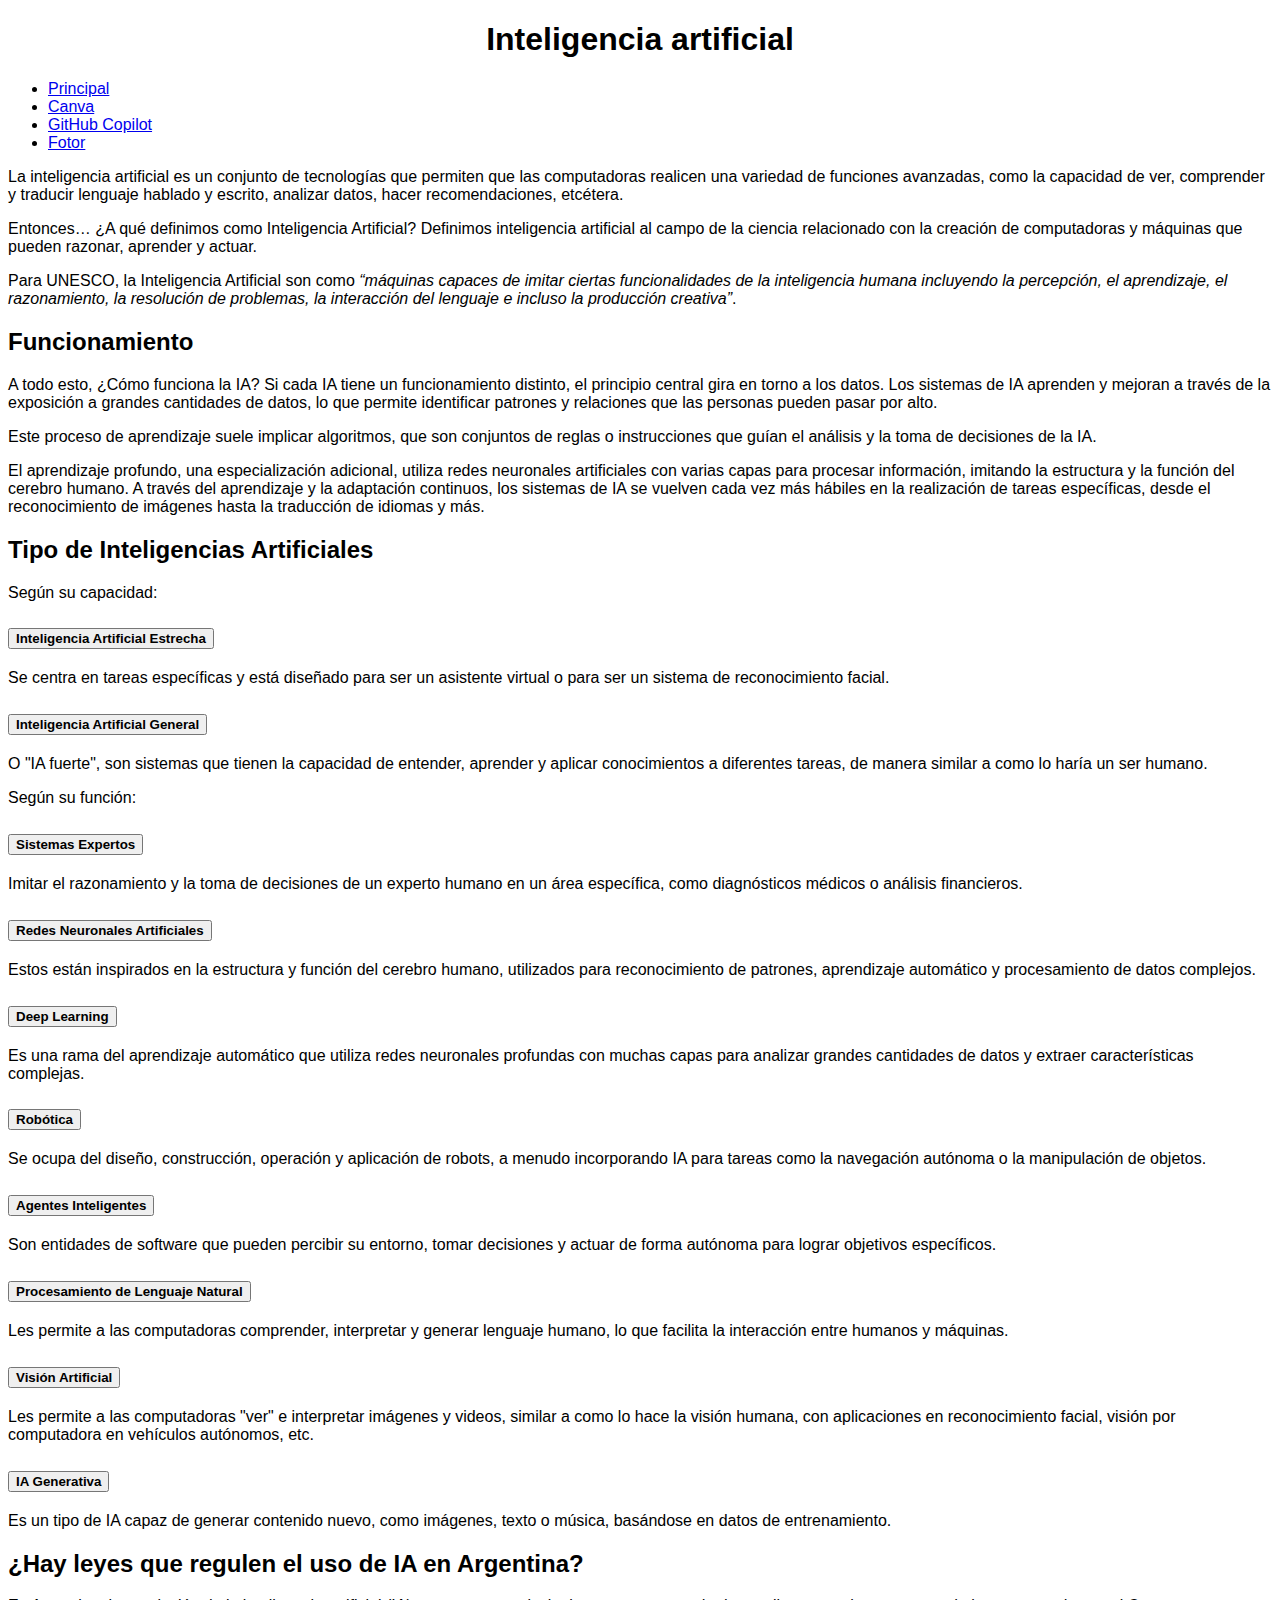
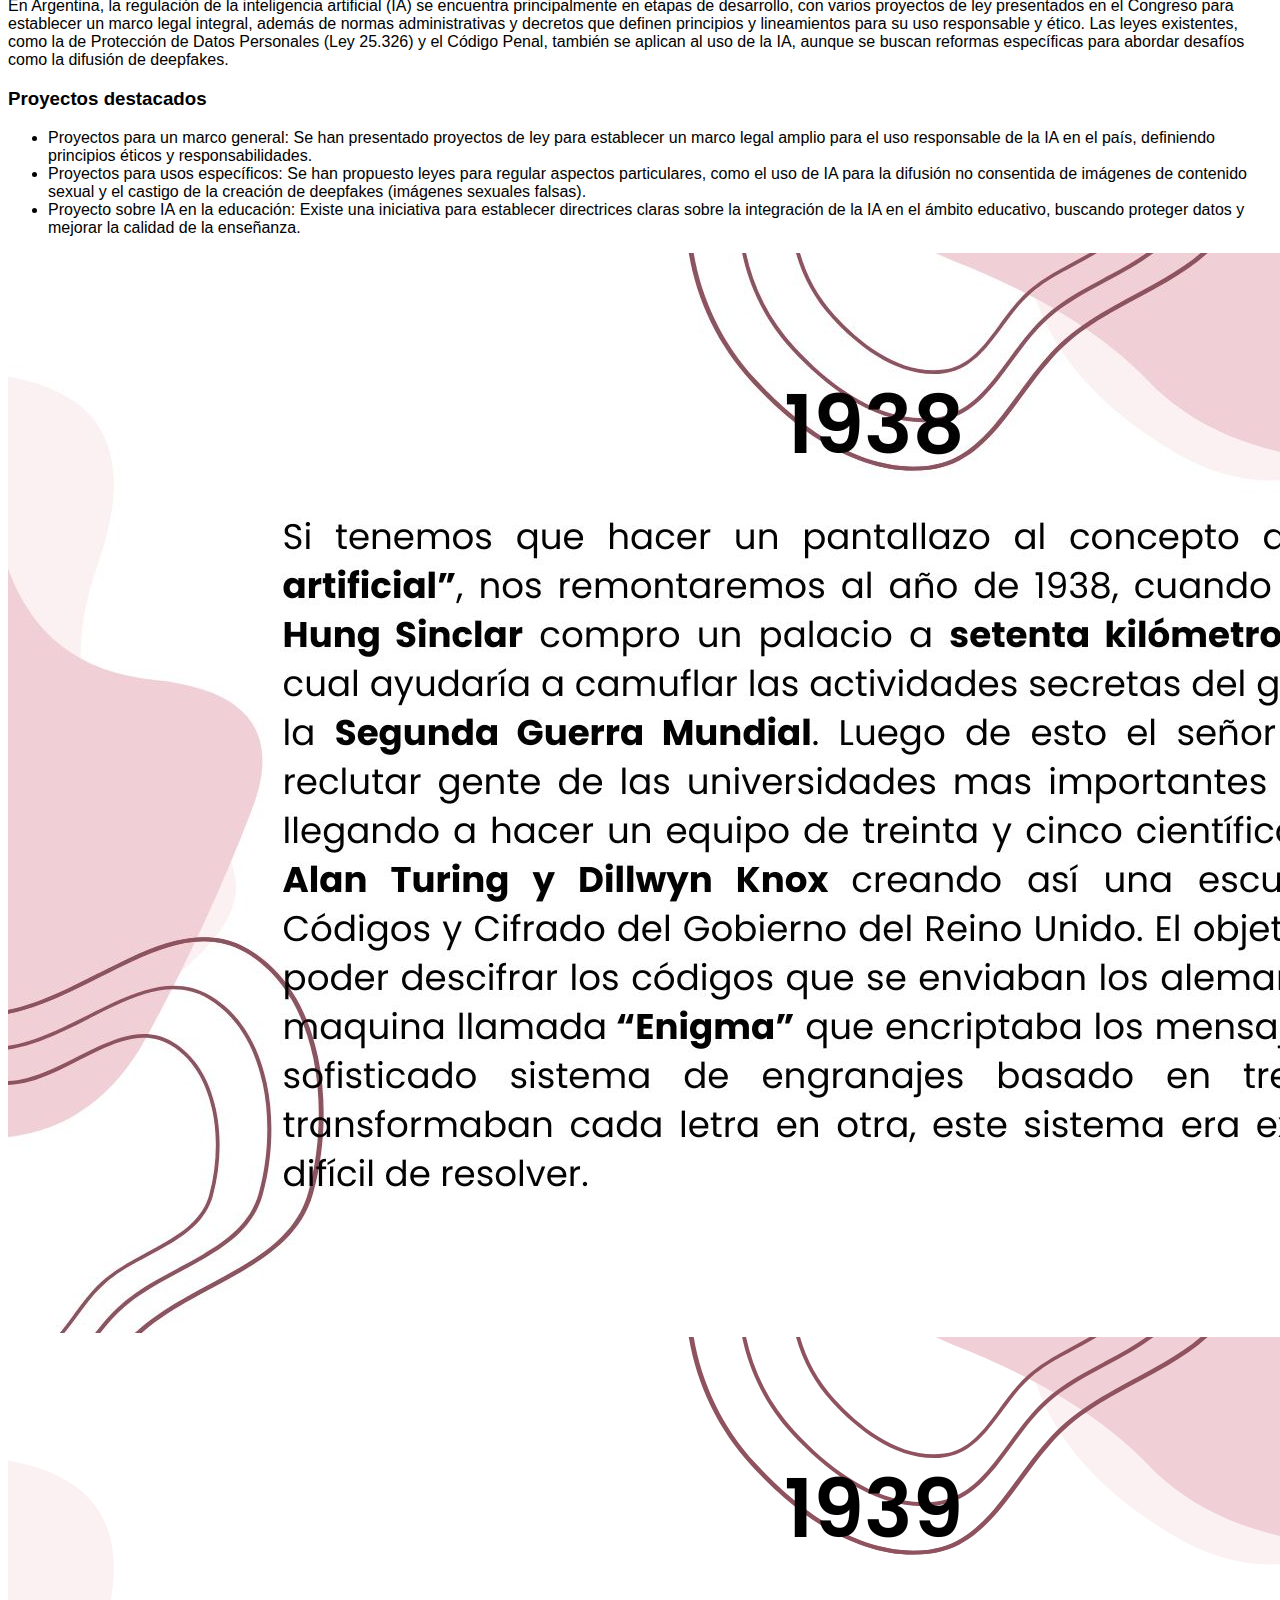
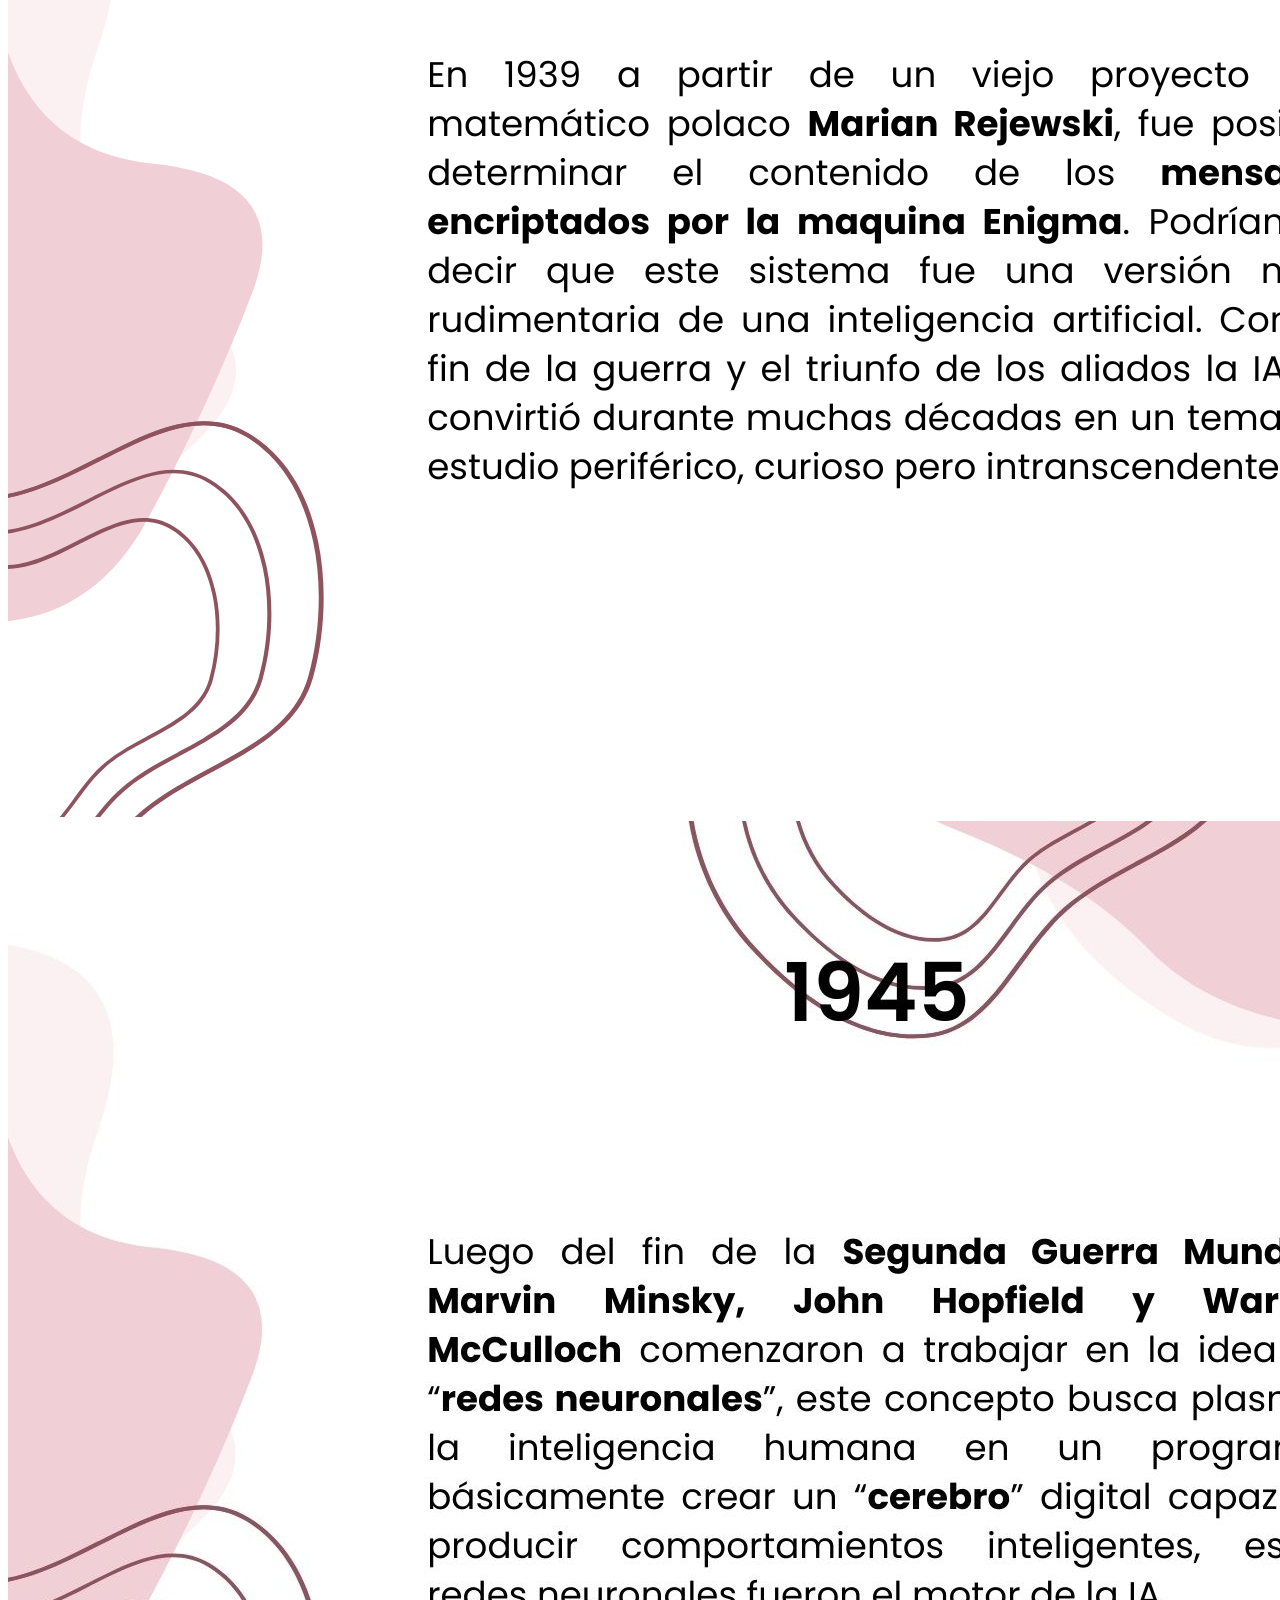
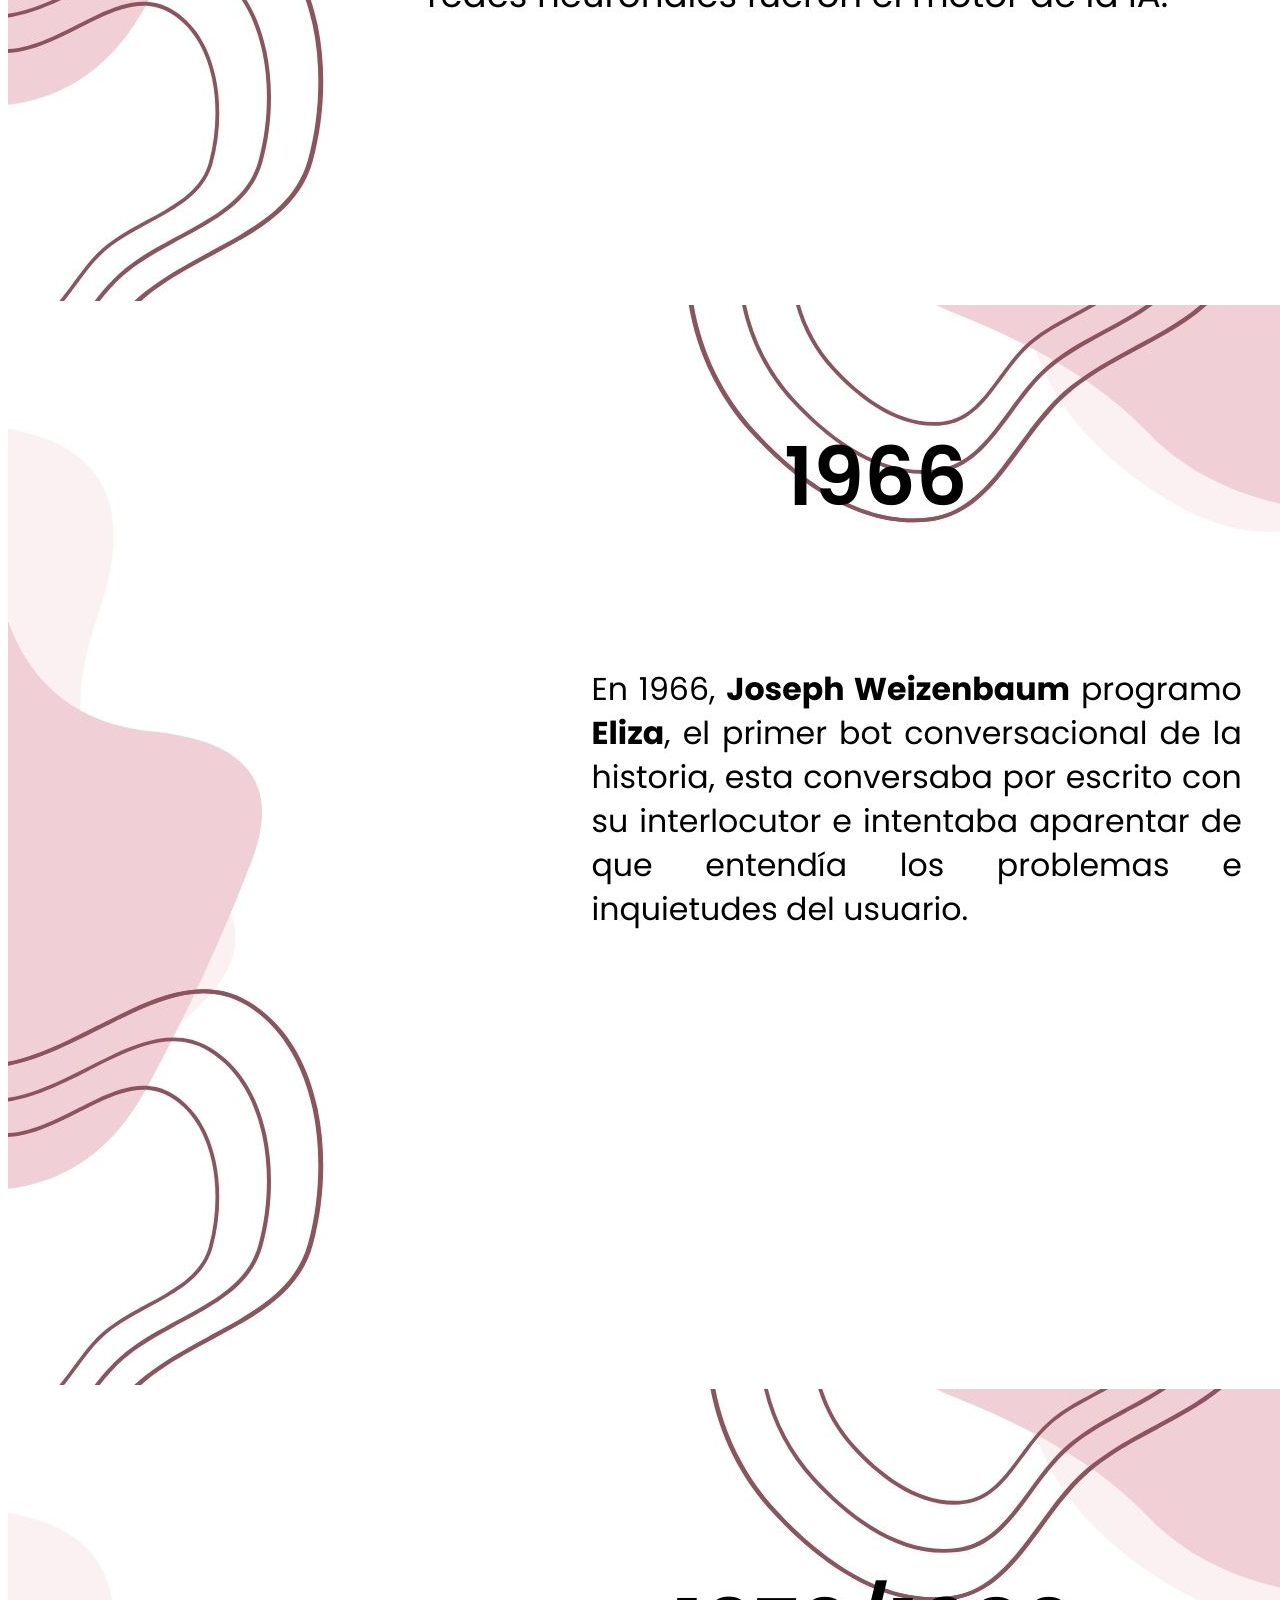
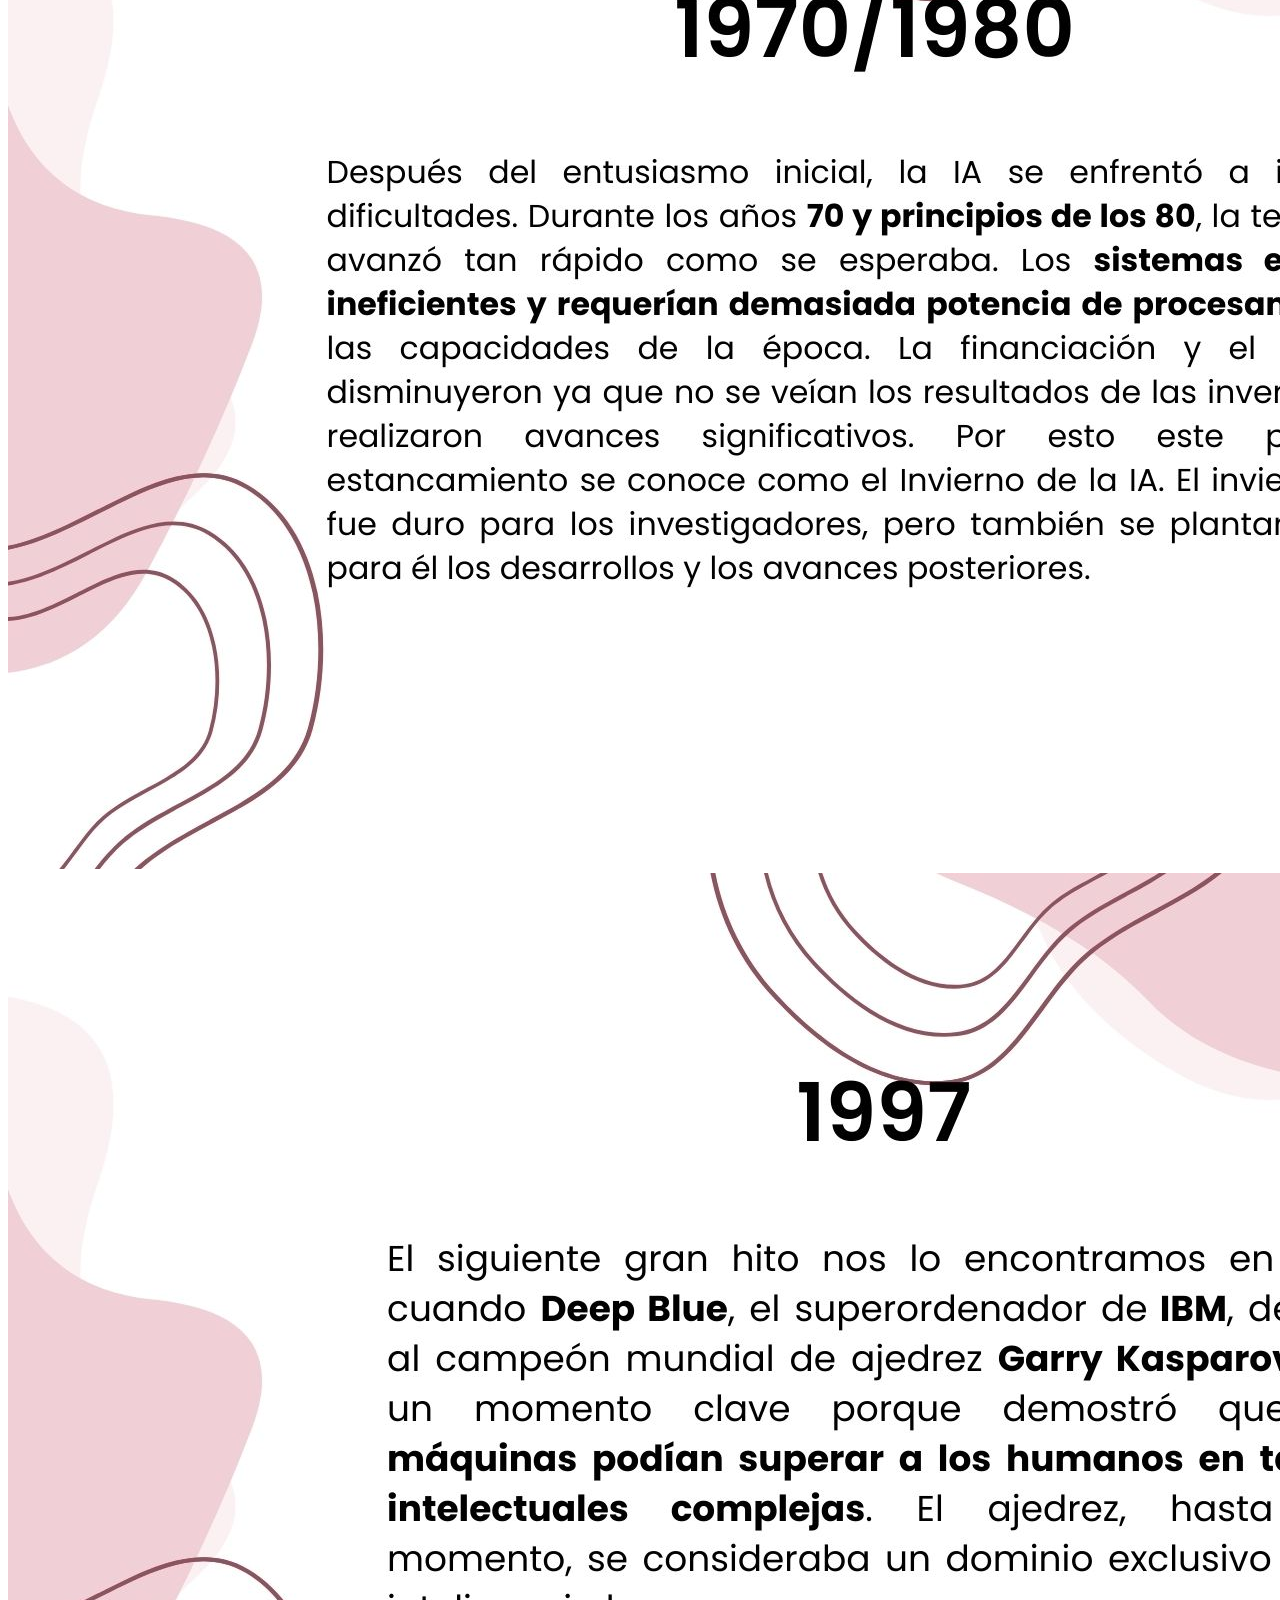
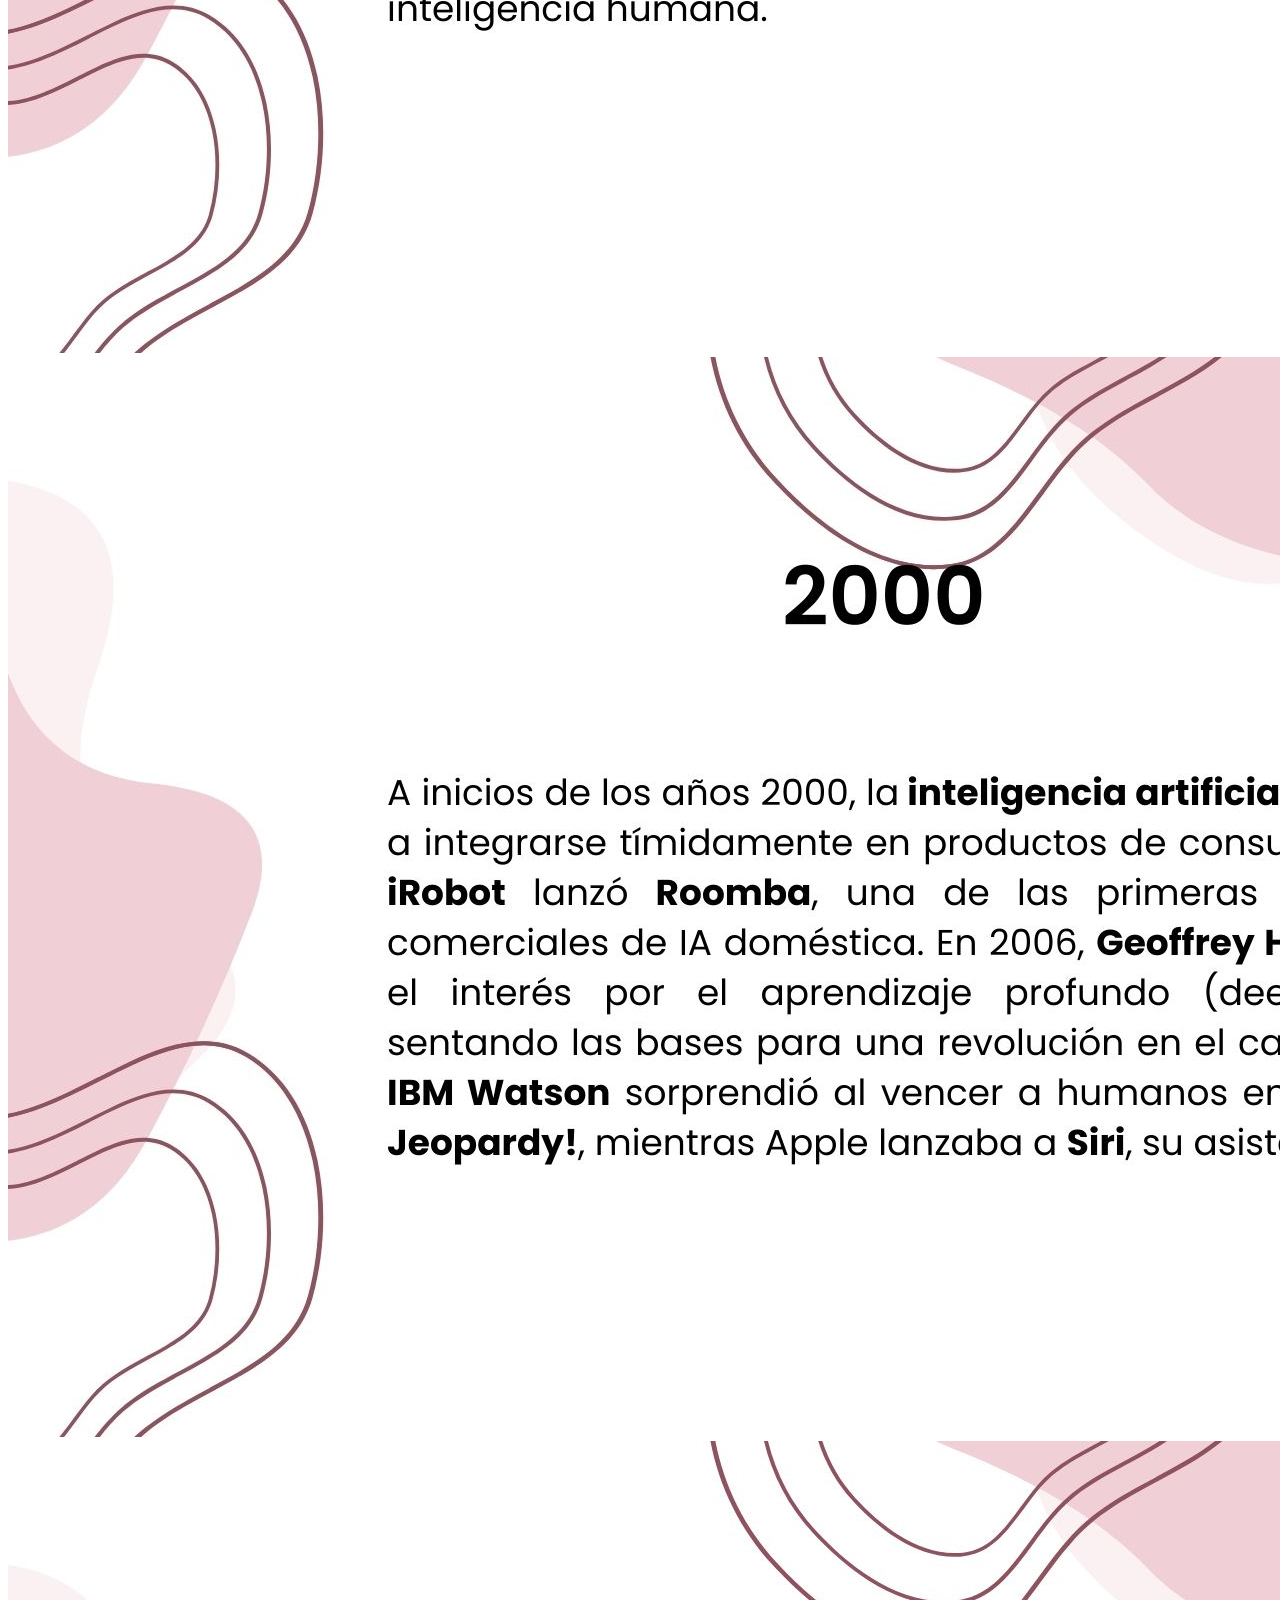
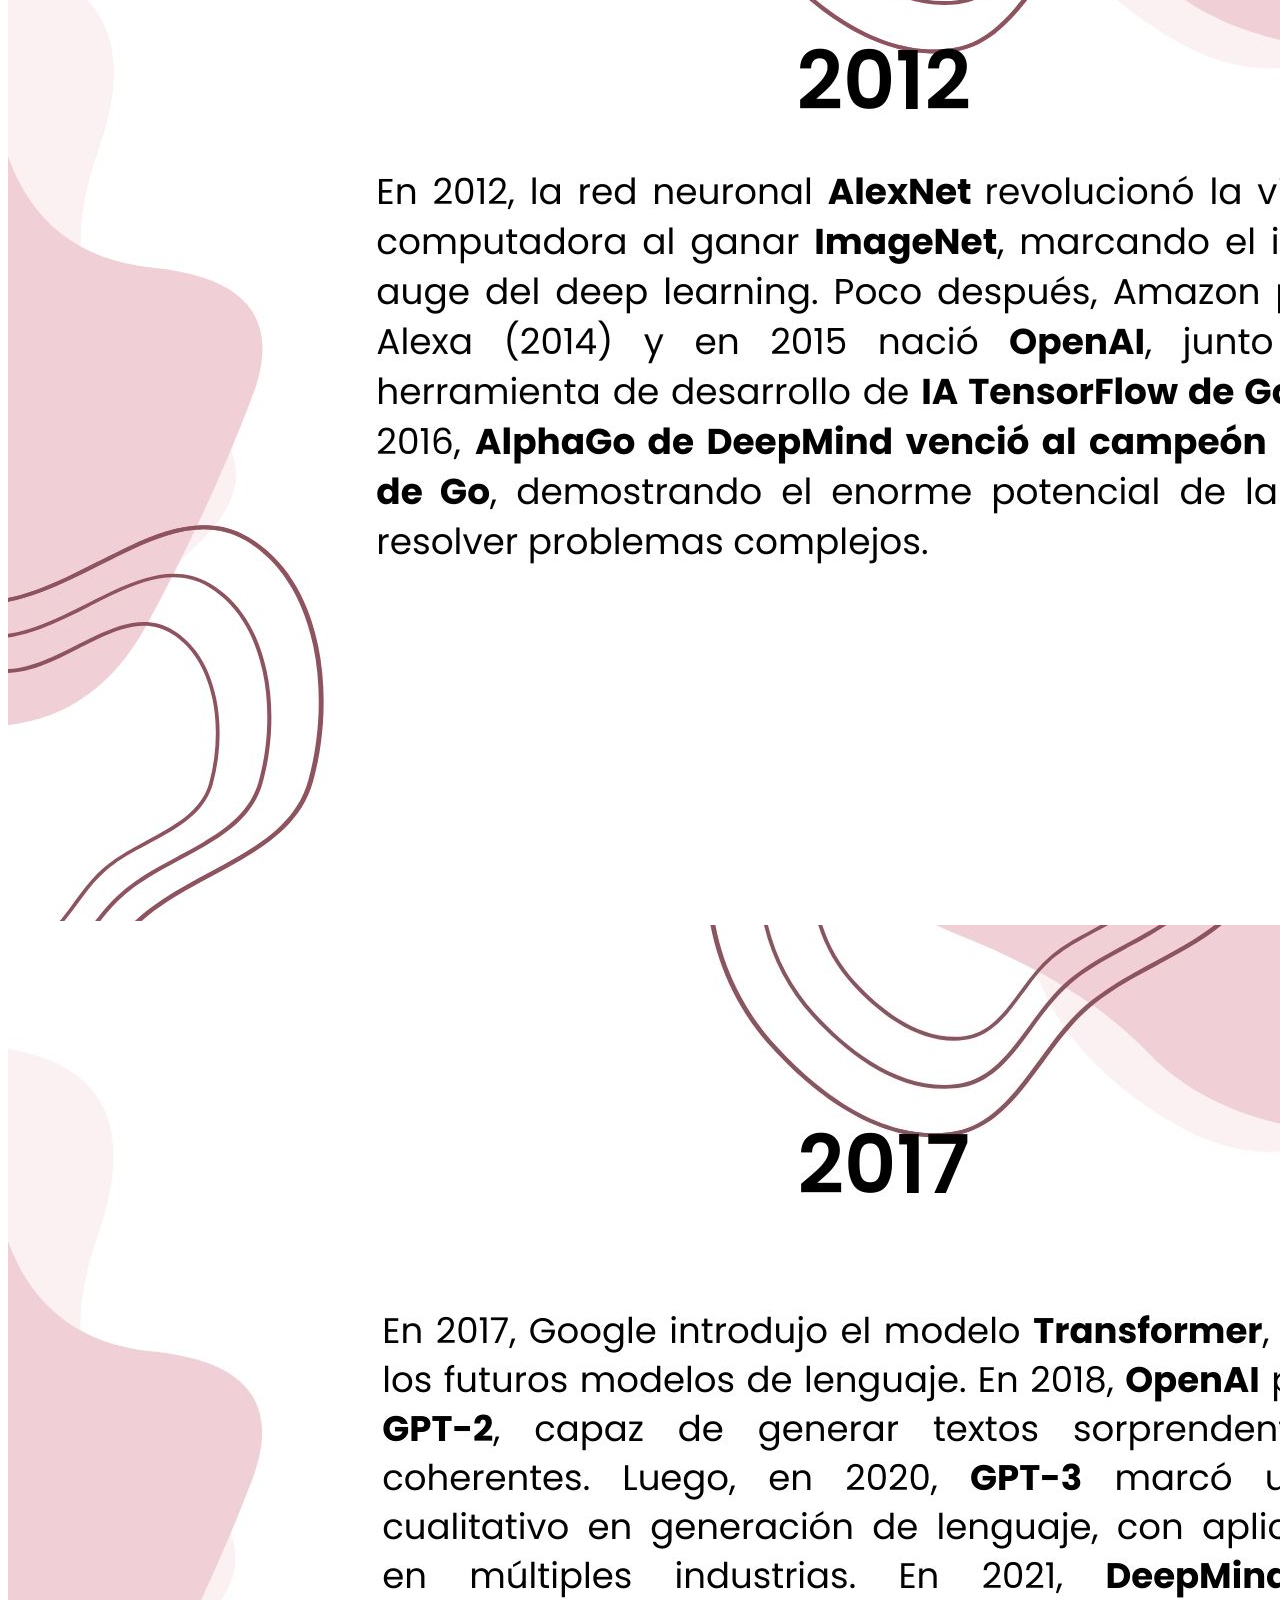
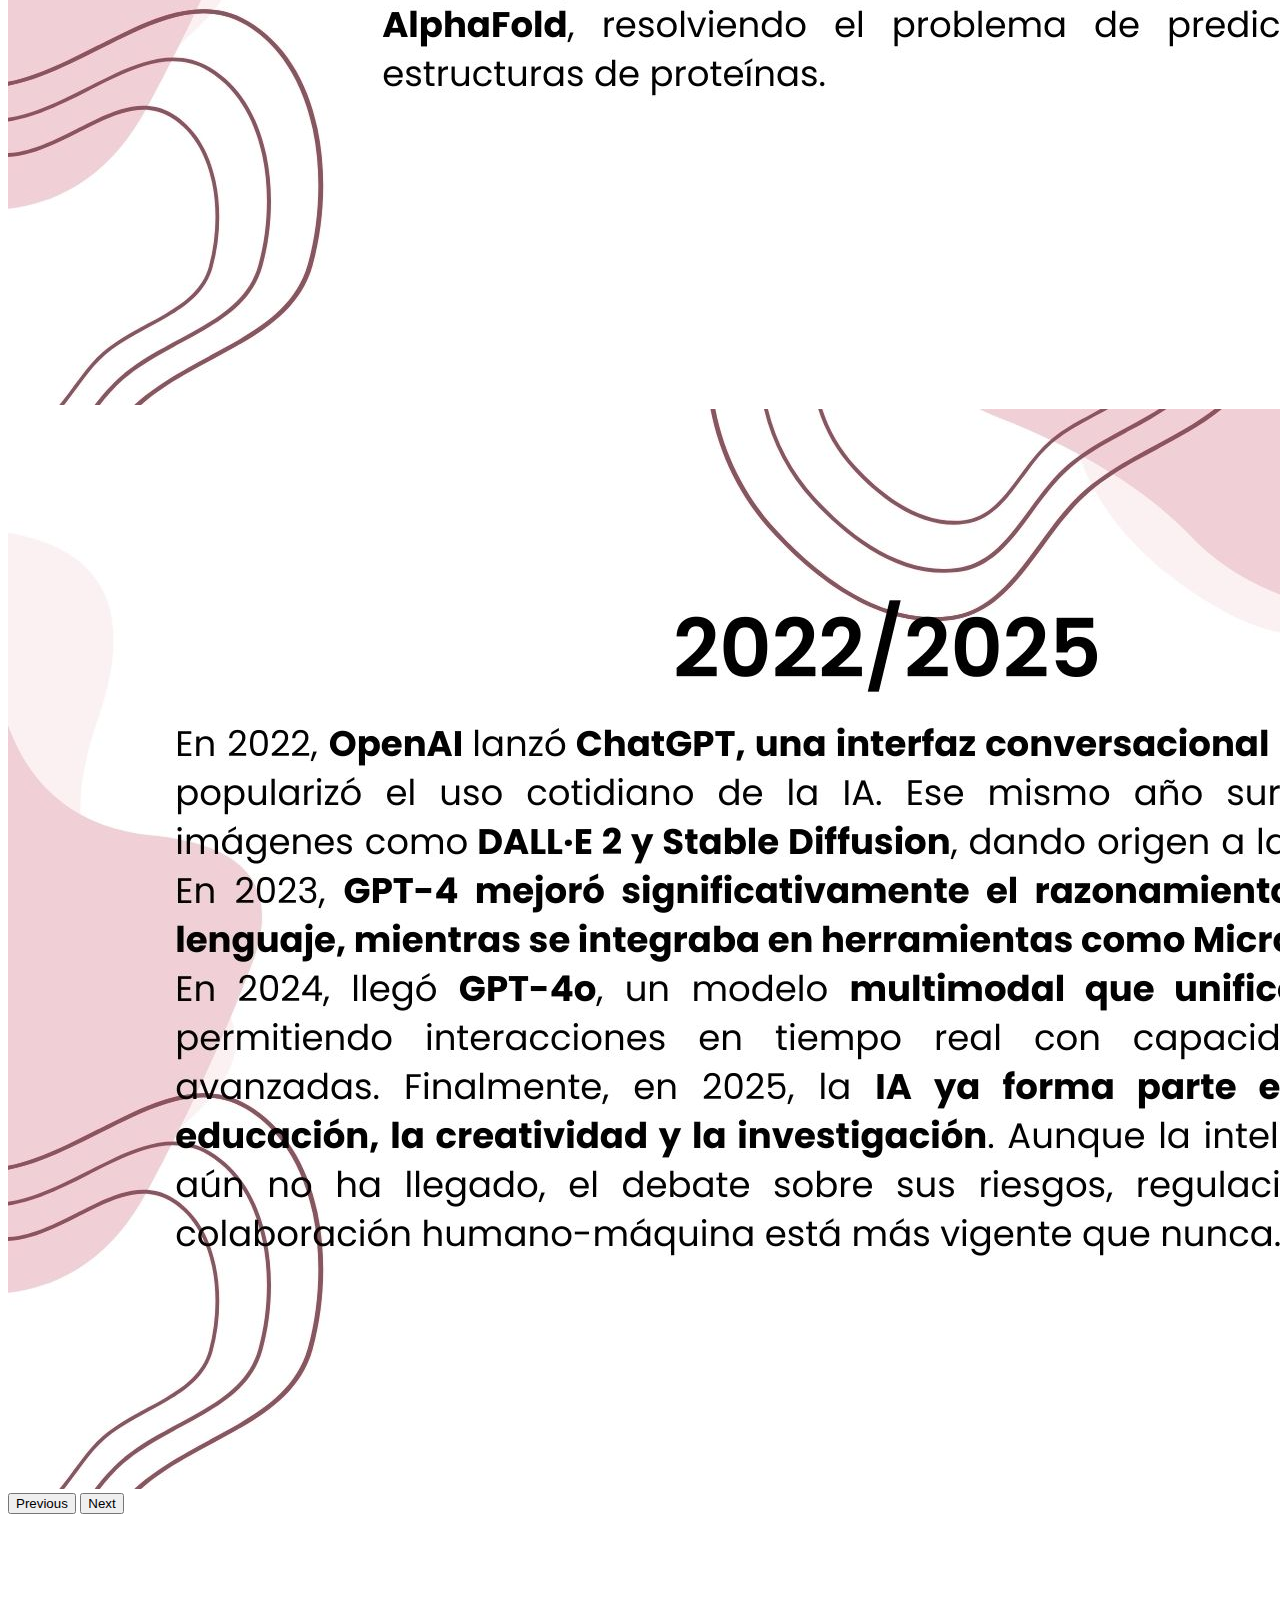
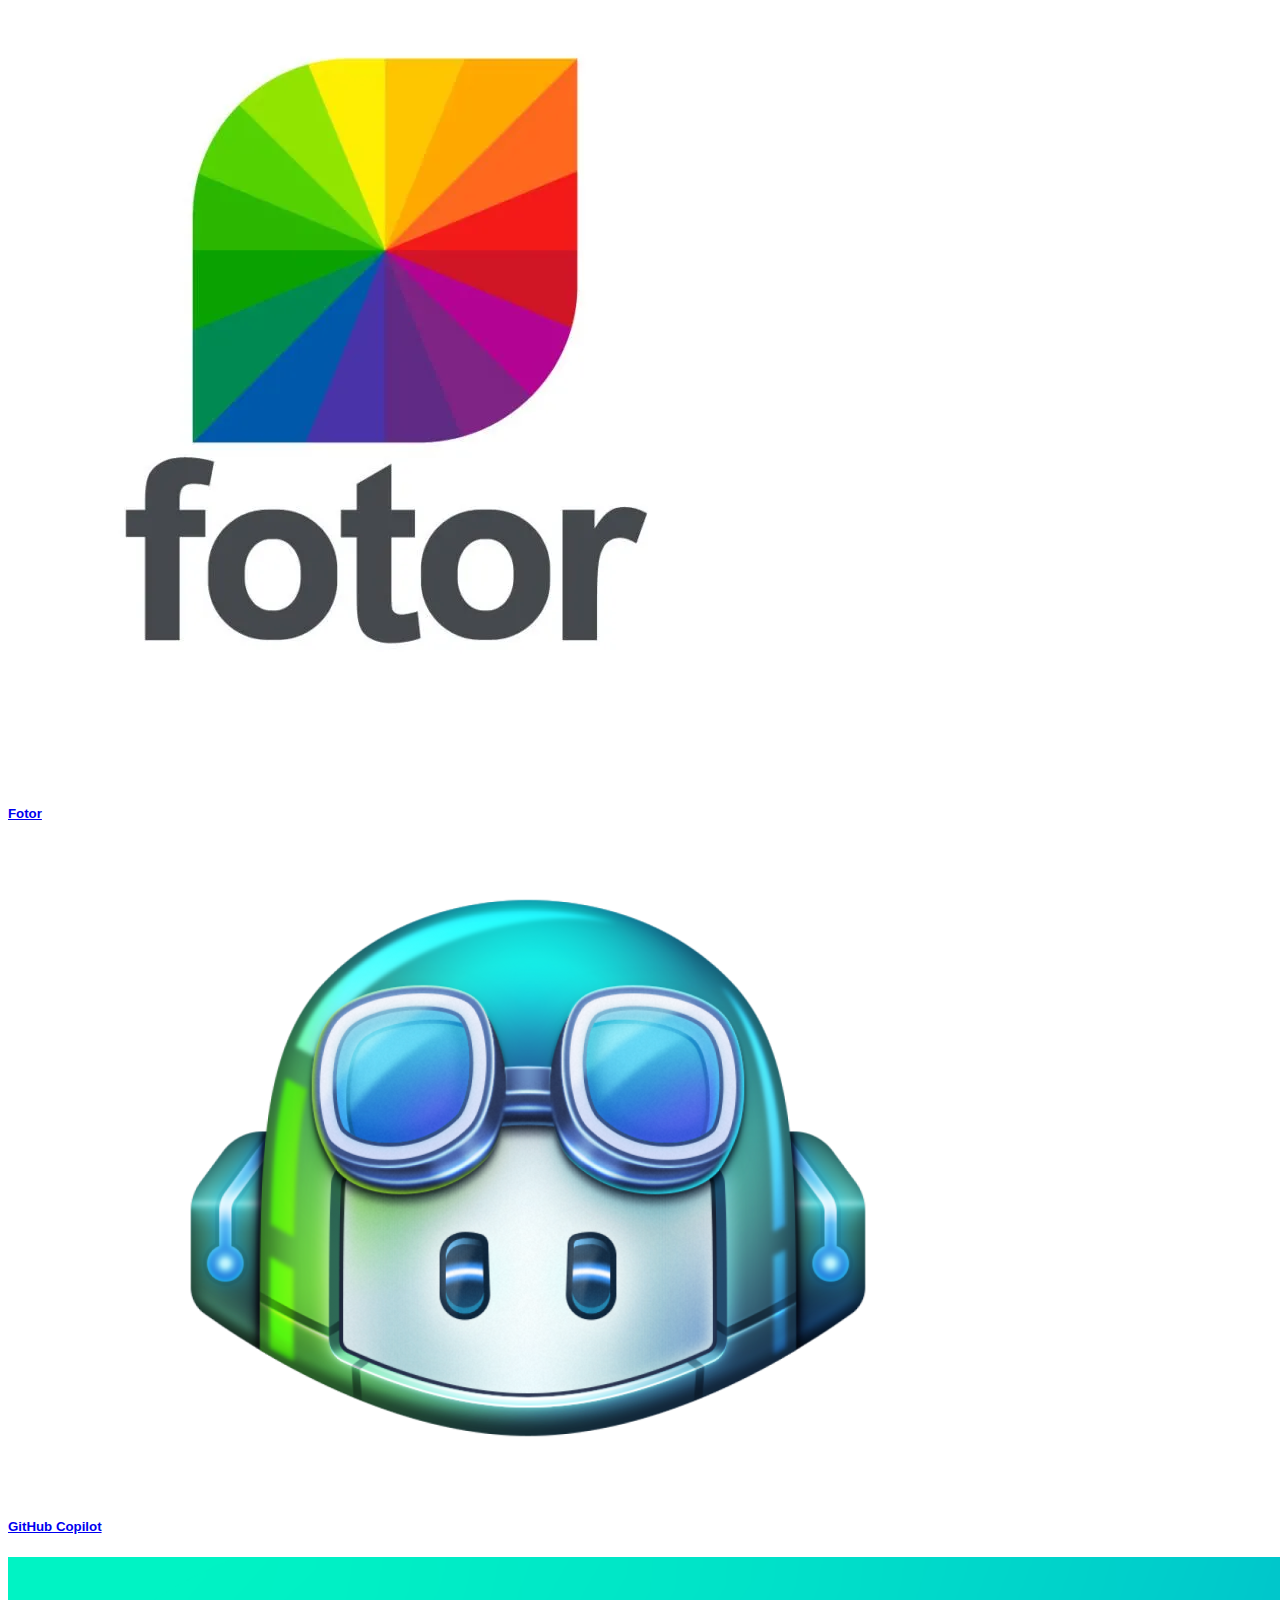
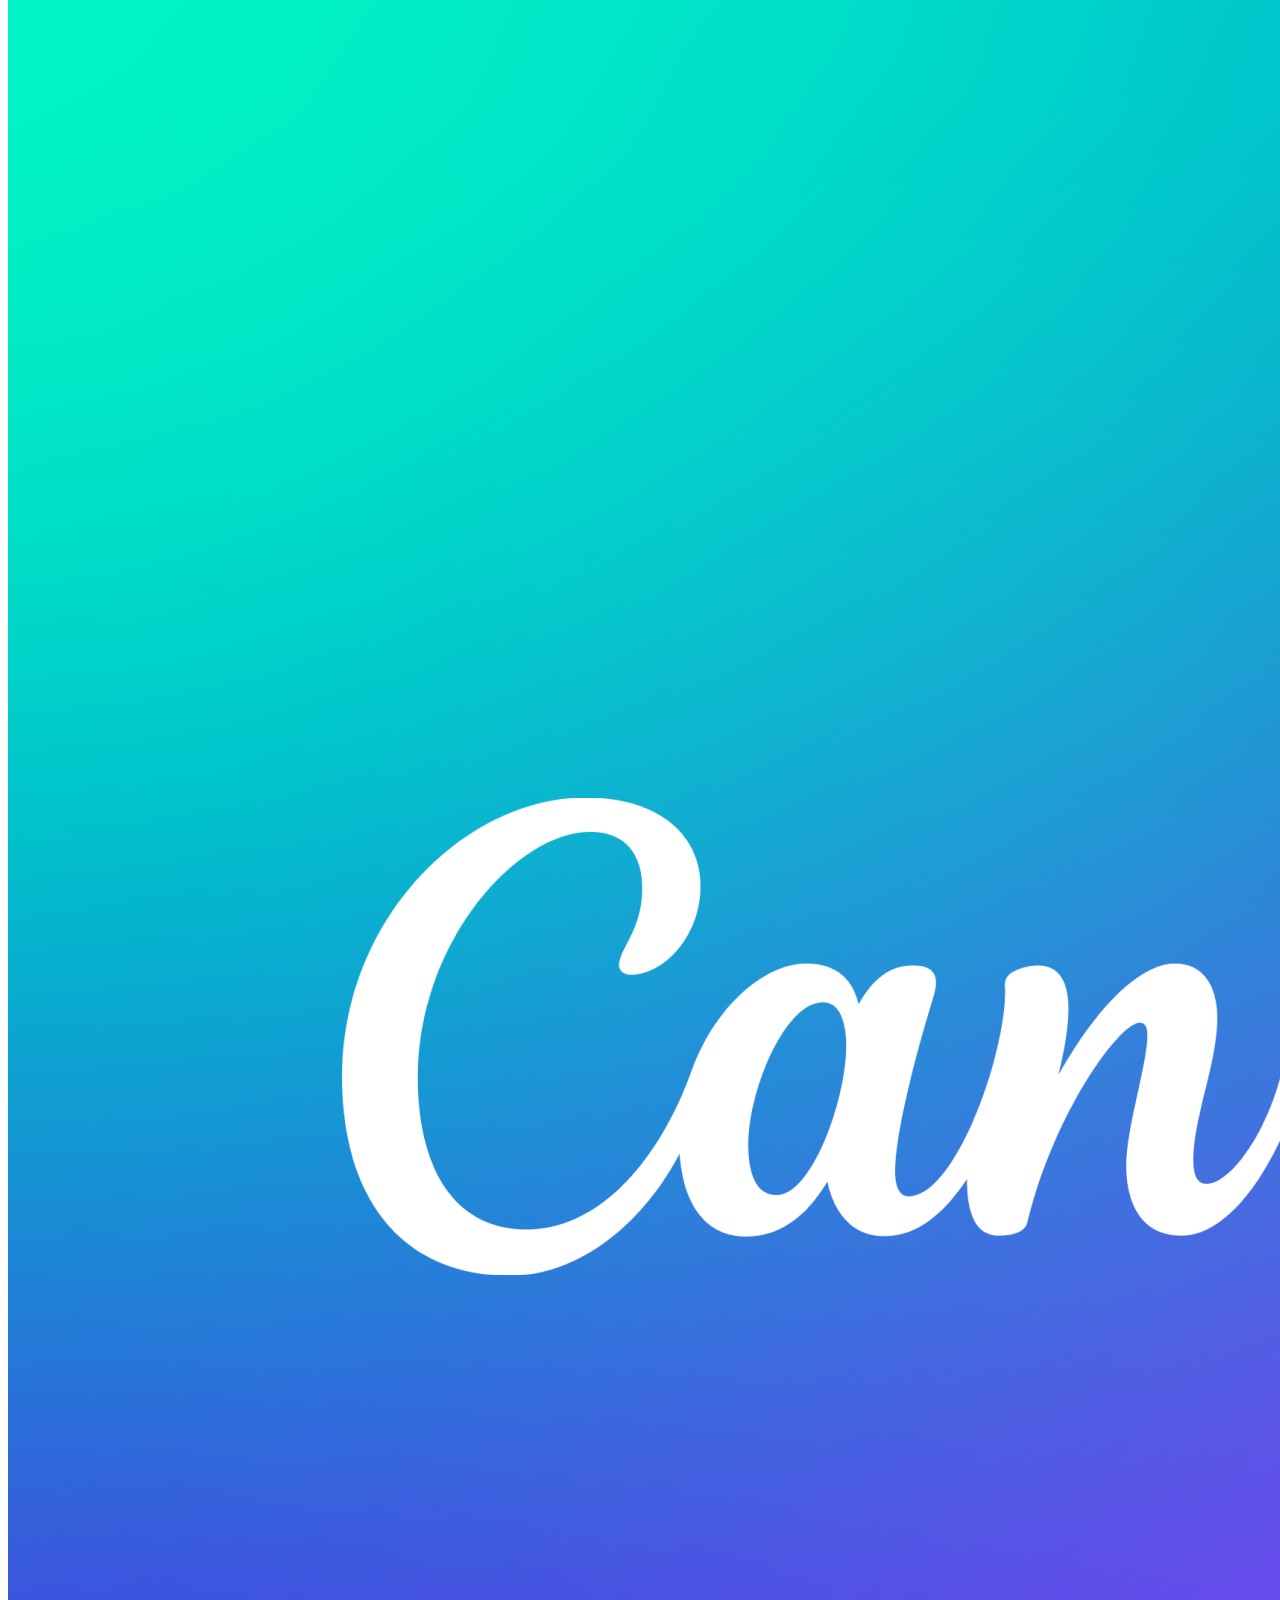
<file: index.html>
<!DOCTYPE html>
<html lang="en">
<head>
    <meta charset="UTF-8">
    <meta name="viewport" content="width=device-width, initial-scale=1.0">
    <title>inteligencia artificial</title>
    <link href="https://cdn.jsdelivr.net/npm/bootstrap@5.3.8/dist/css/bootstrap.min.css" rel="stylesheet" integrity="sha384-sRIl4kxILFvY47J16cr9ZwB07vP4J8+LH7qKQnuqkuIAvNWLzeN8tE5YBujZqJLB" crossorigin="anonymous">
    <link rel="stylesheet" href="style.css">
</head>
<body>
     <div class="banner">
        <h1>Inteligencia artificial</h1>
    </div>
    <ul class="nav nav-tabs">
  <li class="nav-item">
    <a class="nav-link active" aria-current="page" href="#">Principal</a>
  </li>
  <li class="nav-item">
    <a class="nav-link" href="canva.html">Canva</a>
  </li>
  <li class="nav-item">
    <a class="nav-link" href="copilot.html">GitHub Copilot</a>
  </li>
  <li class="nav-item">
    <a class="nav-link" href="fotor.html">Fotor</a>
  </li>
</ul>
<div class="Introduccion">
    <p>
        La inteligencia artificial es un conjunto de tecnologías que permiten que las computadoras realicen una variedad de funciones avanzadas, como la capacidad de ver, comprender y traducir lenguaje hablado y escrito, analizar datos, hacer recomendaciones, etcétera. 
    </p>
    <p>
        Entonces… ¿A qué definimos como Inteligencia Artificial? Definimos inteligencia artificial al campo de la ciencia relacionado con la creación de computadoras y máquinas que pueden razonar, aprender y actuar. 
    </p>
    <p>
        Para UNESCO, la Inteligencia Artificial son como <em>“máquinas capaces de imitar ciertas funcionalidades de la inteligencia humana incluyendo la percepción, el aprendizaje, el razonamiento, la resolución de problemas, la interacción del lenguaje e incluso la producción creativa”</em>. 
    </p>
</div>
<div class="Funcionamiento">
    <h2>Funcionamiento</h2>
    <p>
        A todo esto, ¿Cómo funciona la IA? Si cada IA tiene un funcionamiento distinto, el principio central gira en torno a los datos. Los sistemas de IA aprenden y mejoran a través de la exposición a grandes cantidades de datos, lo que permite identificar patrones y relaciones que las personas pueden pasar por alto. 
    </p>
    <p>
        Este proceso de aprendizaje suele implicar algoritmos, que son conjuntos de reglas o instrucciones que guían el análisis y la toma de decisiones de la IA.  
    </p>
    <p>
        El aprendizaje profundo, una especialización adicional, utiliza redes neuronales artificiales con varias capas para procesar información, imitando la estructura y la función del cerebro humano. A través del aprendizaje y la adaptación continuos, los sistemas de IA se vuelven cada vez más hábiles en la realización de tareas específicas, desde el reconocimiento de imágenes hasta la traducción de idiomas y más. 
    </p>
</div>
<div class="Tipos">
    <h2>Tipo de Inteligencias Artificiales</h2>
   <p>
    Según su capacidad: 
   </p>
  <div class="accordion" id="accordionPanelsStayOpenExample">
  <div class="accordion-item">
    <h2 class="accordion-header">
      <button class="accordion-button" type="button" data-bs-toggle="collapse" data-bs-target="#panelsStayOpen-collapseOne" aria-expanded="true" aria-controls="panelsStayOpen-collapseOne">
        <strong>Inteligencia Artificial Estrecha</strong>
      </button>
    </h2>
    <div id="panelsStayOpen-collapseOne" class="accordion-collapse collapse show">
      <div class="accordion-body">
        Se centra en tareas específicas y está diseñado para ser un asistente virtual o para ser un sistema de reconocimiento facial.  
      </div>
    </div>
  </div>
  <div class="accordion-item">
    <h2 class="accordion-header">
      <button class="accordion-button collapsed" type="button" data-bs-toggle="collapse" data-bs-target="#panelsStayOpen-collapseTwo" aria-expanded="false" aria-controls="panelsStayOpen-collapseTwo">
       <strong>Inteligencia Artificial General</strong>
      </button>
    </h2>
    <div id="panelsStayOpen-collapseTwo" class="accordion-collapse collapse">
      <div class="accordion-body">
        O "IA fuerte", son sistemas que tienen la capacidad de entender, aprender y aplicar conocimientos a diferentes tareas, de manera similar a como lo haría un ser humano.  
      </div>
    </div>
  </div>
  <p>
    Según su función: 
  </p>
  <div class="accordion" id="accordionPanelsStayOpenExample">
  <div class="accordion-item">
    <h2 class="accordion-header">
      <button class="accordion-button" type="button" data-bs-toggle="collapse" data-bs-target="#panelsStayOpen-collapseOne" aria-expanded="true" aria-controls="panelsStayOpen-collapseOne">
       <strong>Sistemas Expertos</strong>
      </button>
    </h2>
    <div id="panelsStayOpen-collapseOne" class="accordion-collapse collapse show">
      <div class="accordion-body">
        Imitar el razonamiento y la toma de decisiones de un experto humano en un área específica, como diagnósticos médicos o análisis financieros.  
    </div>
  </div>
  <div class="accordion-item">
    <h2 class="accordion-header">
      <button class="accordion-button collapsed" type="button" data-bs-toggle="collapse" data-bs-target="#panelsStayOpen-collapseTwo" aria-expanded="false" aria-controls="panelsStayOpen-collapseTwo">
        <strong>Redes Neuronales Artificiales</strong>
      </button>
    </h2>
    <div id="panelsStayOpen-collapseTwo" class="accordion-collapse collapse">
      <div class="accordion-body">
       Estos están inspirados en la estructura y función del cerebro humano, utilizados para reconocimiento de patrones, aprendizaje automático y procesamiento de datos complejos.  
      </div>
    </div>
  </div>
  <div class="accordion-item">
    <h2 class="accordion-header">
      <button class="accordion-button collapsed" type="button" data-bs-toggle="collapse" data-bs-target="#panelsStayOpen-collapseThree" aria-expanded="false" aria-controls="panelsStayOpen-collapseThree">
      <strong>Deep Learning</strong>
      </button>
    </h2>
    <div id="panelsStayOpen-collapseThree" class="accordion-collapse collapse">
      <div class="accordion-body">
       Es una rama del aprendizaje automático que utiliza redes neuronales profundas con muchas capas para analizar grandes cantidades de datos y extraer características complejas.  
    </div>
    </div>
      <div class="accordion-item">
    <h2 class="accordion-header">
      <button class="accordion-button" type="button" data-bs-toggle="collapse" data-bs-target="#panelsStayOpen-collapseOne" aria-expanded="true" aria-controls="panelsStayOpen-collapseOne">
      <strong>Robótica</strong>
      </button>
    </h2>
    <div id="panelsStayOpen-collapseOne" class="accordion-collapse collapse show">
      <div class="accordion-body">
      Se ocupa del diseño, construcción, operación y aplicación de robots, a menudo incorporando IA para tareas como la navegación autónoma o la manipulación de objetos.  
    </div>
  </div>
  <div class="accordion-item">
    <h2 class="accordion-header">
      <button class="accordion-button collapsed" type="button" data-bs-toggle="collapse" data-bs-target="#panelsStayOpen-collapseTwo" aria-expanded="false" aria-controls="panelsStayOpen-collapseTwo">
       <strong>Agentes Inteligentes</strong>
      </button>
    </h2>
    <div id="panelsStayOpen-collapseTwo" class="accordion-collapse collapse">
      <div class="accordion-body">
       Son entidades de software que pueden percibir su entorno, tomar decisiones y actuar de forma autónoma para lograr objetivos específicos.  
      </div>
    </div>
  </div>
  <div class="accordion-item">
    <h2 class="accordion-header">
      <button class="accordion-button collapsed" type="button" data-bs-toggle="collapse" data-bs-target="#panelsStayOpen-collapseThree" aria-expanded="false" aria-controls="panelsStayOpen-collapseThree">
        <strong>Procesamiento de Lenguaje Natural</strong>
      </button>
    </h2>
    <div id="panelsStayOpen-collapseThree" class="accordion-collapse collapse">
      <div class="accordion-body">
       Les permite a las computadoras comprender, interpretar y generar lenguaje humano, lo que facilita la interacción entre humanos y máquinas.  
      </div>
    </div>
  </div>
</div>
  <div class="accordion-item">
    <h2 class="accordion-header">
      <button class="accordion-button" type="button" data-bs-toggle="collapse" data-bs-target="#panelsStayOpen-collapseOne" aria-expanded="true" aria-controls="panelsStayOpen-collapseOne">
        <strong>Visión Artificial</strong>
      </button>
    </h2>
    <div id="panelsStayOpen-collapseOne" class="accordion-collapse collapse show">
      <div class="accordion-body">
        Les permite a las computadoras "ver" e interpretar imágenes y videos, similar a como lo hace la visión humana, con aplicaciones en reconocimiento facial, visión por computadora en vehículos autónomos, etc.  
    </div>
  </div>
  <div class="accordion-item">
    <h2 class="accordion-header">
      <button class="accordion-button collapsed" type="button" data-bs-toggle="collapse" data-bs-target="#panelsStayOpen-collapseTwo" aria-expanded="false" aria-controls="panelsStayOpen-collapseTwo">
     <strong>IA Generativa</strong>
      </button>
    </h2>
    <div id="panelsStayOpen-collapseTwo" class="accordion-collapse collapse">
      <div class="accordion-body">
       Es un tipo de IA capaz de generar contenido nuevo, como imágenes, texto o música, basándose en datos de entrenamiento. 
      </div>
    </div>
  </div>
</div>
<div class="leyes">
  <h2>¿Hay leyes que regulen el uso de IA en Argentina?</h2>
<p>
  En Argentina, la regulación de la inteligencia artificial (IA) se encuentra principalmente en etapas de desarrollo, con varios proyectos de ley presentados en el Congreso para establecer un marco legal integral, además de normas administrativas y decretos que definen principios y lineamientos para su uso responsable y ético. Las leyes existentes, como la de Protección de Datos Personales (Ley 25.326) y el Código Penal, también se aplican al uso de la IA, aunque se buscan reformas específicas para abordar desafíos como la difusión de deepfakes. 
</p>
<h3>Proyectos destacados</h3>
<ul>
  <li>Proyectos para un marco general: Se han presentado proyectos de ley para establecer un marco legal amplio para el uso responsable de la IA en el país, definiendo principios éticos y responsabilidades. </li>
  <li>Proyectos para usos específicos: Se han propuesto leyes para regular aspectos particulares, como el uso de IA para la difusión no consentida de imágenes de contenido sexual y el castigo de la creación de deepfakes (imágenes sexuales falsas). </li>
  <li>Proyecto sobre IA en la educación: Existe una iniciativa para establecer directrices claras sobre la integración de la IA en el ámbito educativo, buscando proteger datos y mejorar la calidad de la enseñanza. </li>
</ul>
</div>
<div id="carouselExample" class="carousel slide">
  <div class="carousel-inner">
    <div class="carousel-item active">
      <img src="1938.jpg" class="d-block w-100" alt="...">
    </div>
    <div class="carousel-item">
      <img src="1939.png" class="d-block w-100" alt="...">
    </div>
    <div class="carousel-item">
      <img src="1945.jpg" class="d-block w-100" alt="...">
    </div>
   <div class="carousel-item">
    <img src="1966.jpg" class="d-block w-100" alt="">
   </div>
   <div class="carousel-item">
    <img src="1970.jpg" class="d-block w-100" alt="">
   </div>
   <div class="carousel-item">
    <img src="1997.jpg" class="d-block w-100" alt="">
   </div>
   <div class="carousel-item">
    <img src="2000.jpg" class="d-block w-100" alt="">
   </div>
   <div class="carousel-item">
    <img src="2012.jpg" class="d-block w-100" alt="">
   </div>
   <div class="carousel-item">
    <img src="2017.jpg" class="d-block w-100" alt="">
   </div>
   <div class="carousel-item">
    <img src="2022.jpg" class="d-block w-100" alt="">
   </div>
  </div>
  <button class="carousel-control-prev" type="button" data-bs-target="#carouselExample" data-bs-slide="prev">
    <span class="carousel-control-prev-icon" aria-hidden="true"></span>
    <span class="visually-hidden">Previous</span>
  </button>
  <button class="carousel-control-next" type="button" data-bs-target="#carouselExample" data-bs-slide="next">
    <span class="carousel-control-next-icon" aria-hidden="true"></span>
    <span class="visually-hidden">Next</span>
  </button>
</div>
 <div class="card-group">
  <div class="card">
    <img src="Fotor-logo-758x866.webp" class="card-img-top" alt="fotor">
    <div class="card-body">
      <h5 class="card-title"><a href="fotor.html">Fotor</a></h5>
    </div>
  </div>
  <div class="card">
    <img src="GitHub-Copilot-logo-1040x650.png" class="card-img-top" alt="copilot">
    <div class="card-body">
      <h5 class="card-title"><a href="copilot.html">GitHub Copilot</a></h5>
    </div>
  </div>
  <div class="card">
    <img src="image canva.png" class="card-img-top" alt="canva">
    <div class="card-body">
      <h5 class="card-title"><a href="canva.html">Canva</a></h5>
    </div>
  </div>
</div>
<footer>
  <ul>
    <li>Materia: Taller de informatica</li>
    <li>Curso: 5° C</li>
    <li>Alumno: Constanza Larroquette</li>
    <li>Profesor: Jacqueline Lingua</li>
  </ul>
</footer>
    <script src="https://cdn.jsdelivr.net/npm/bootstrap@5.3.8/dist/js/bootstrap.bundle.min.js" integrity="sha384-FKyoEForCGlyvwx9Hj09JcYn3nv7wiPVlz7YYwJrWVcXK/BmnVDxM+D2scQbITxI" crossorigin="anonymous"></script>
</body>
</html>
</file>
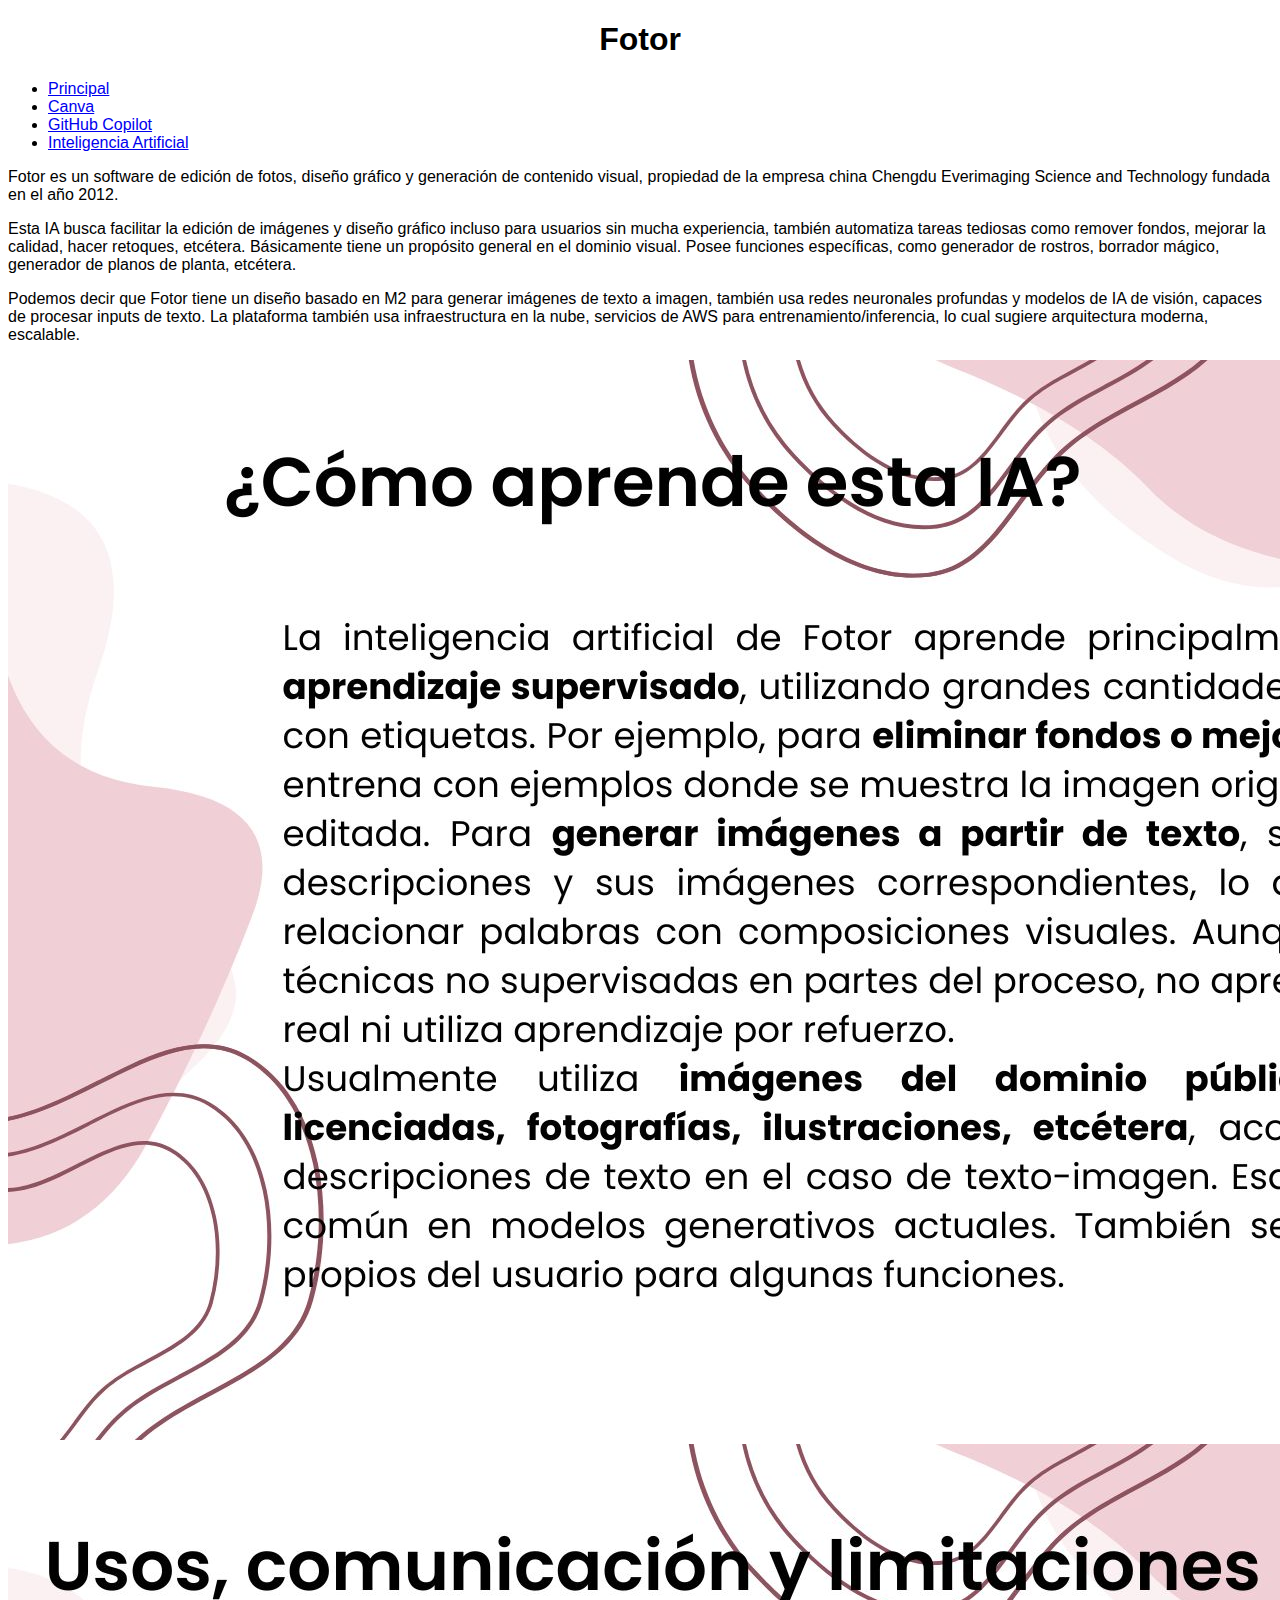
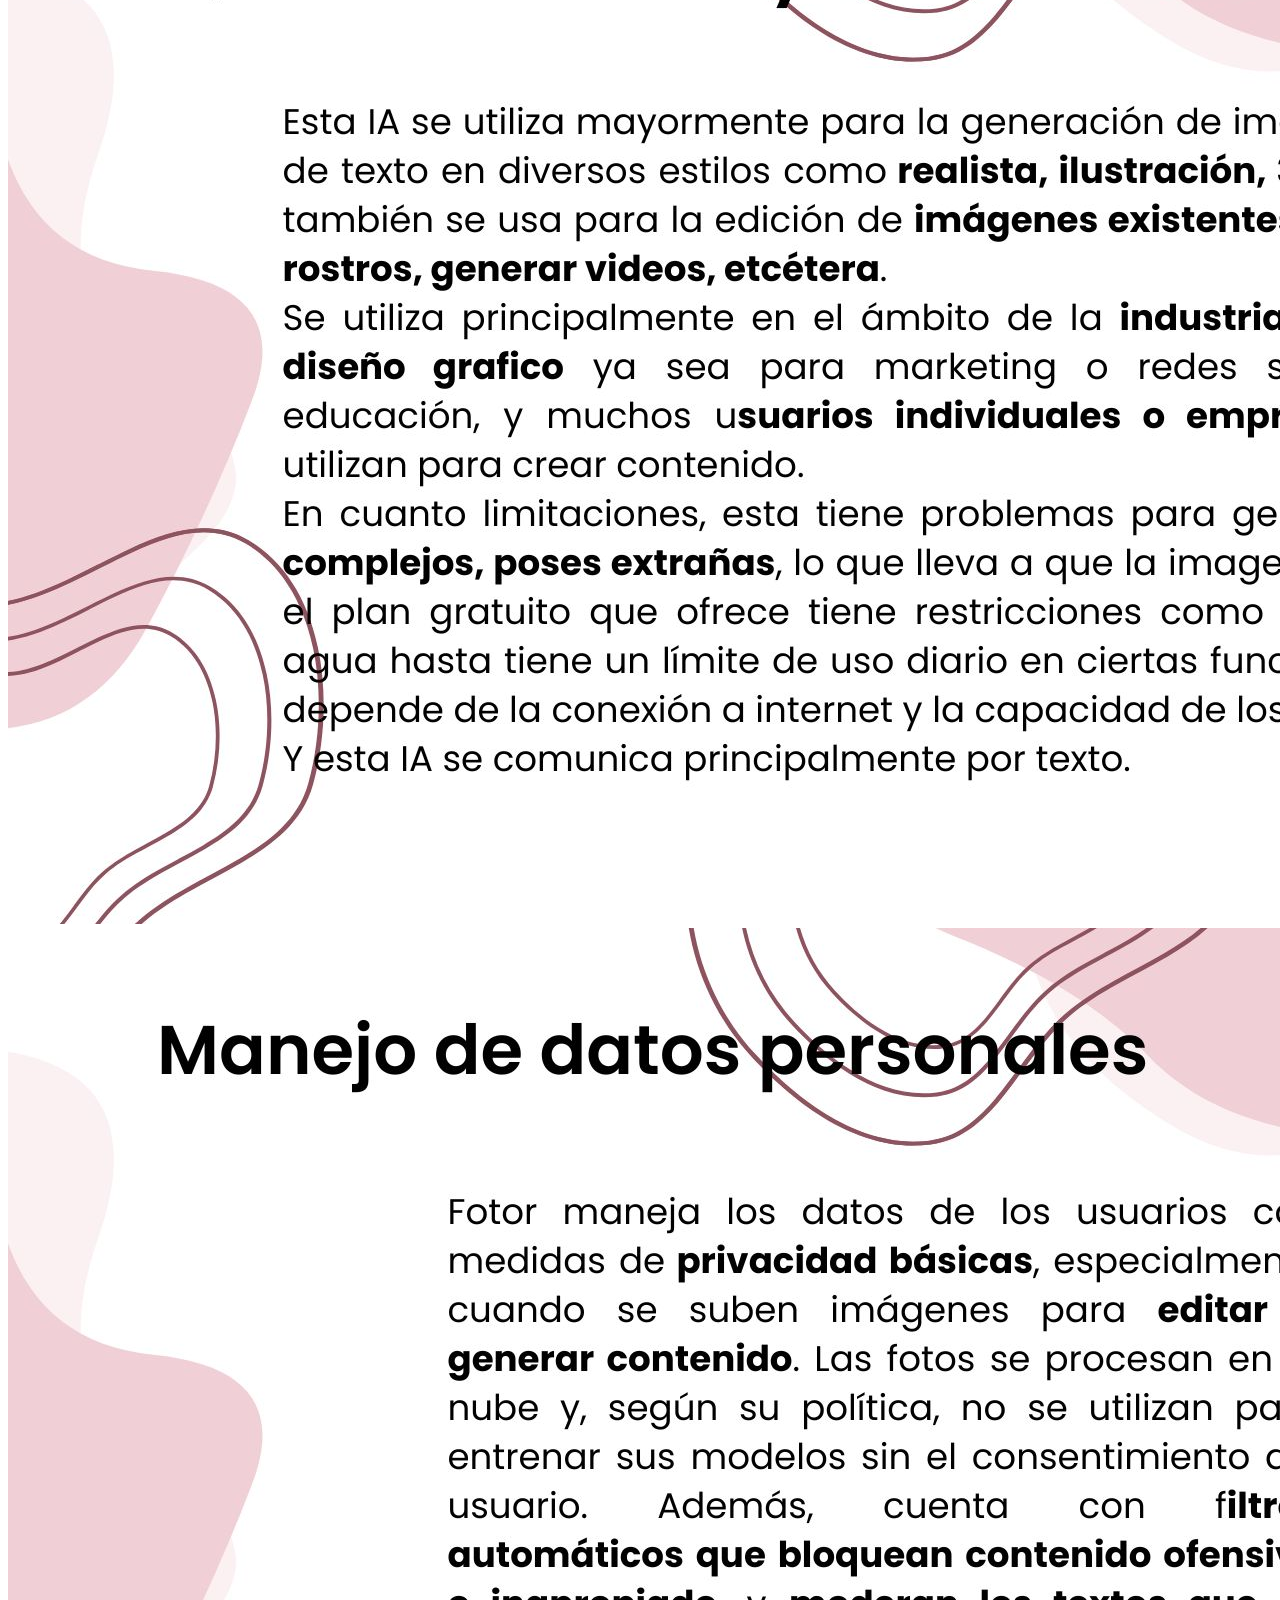
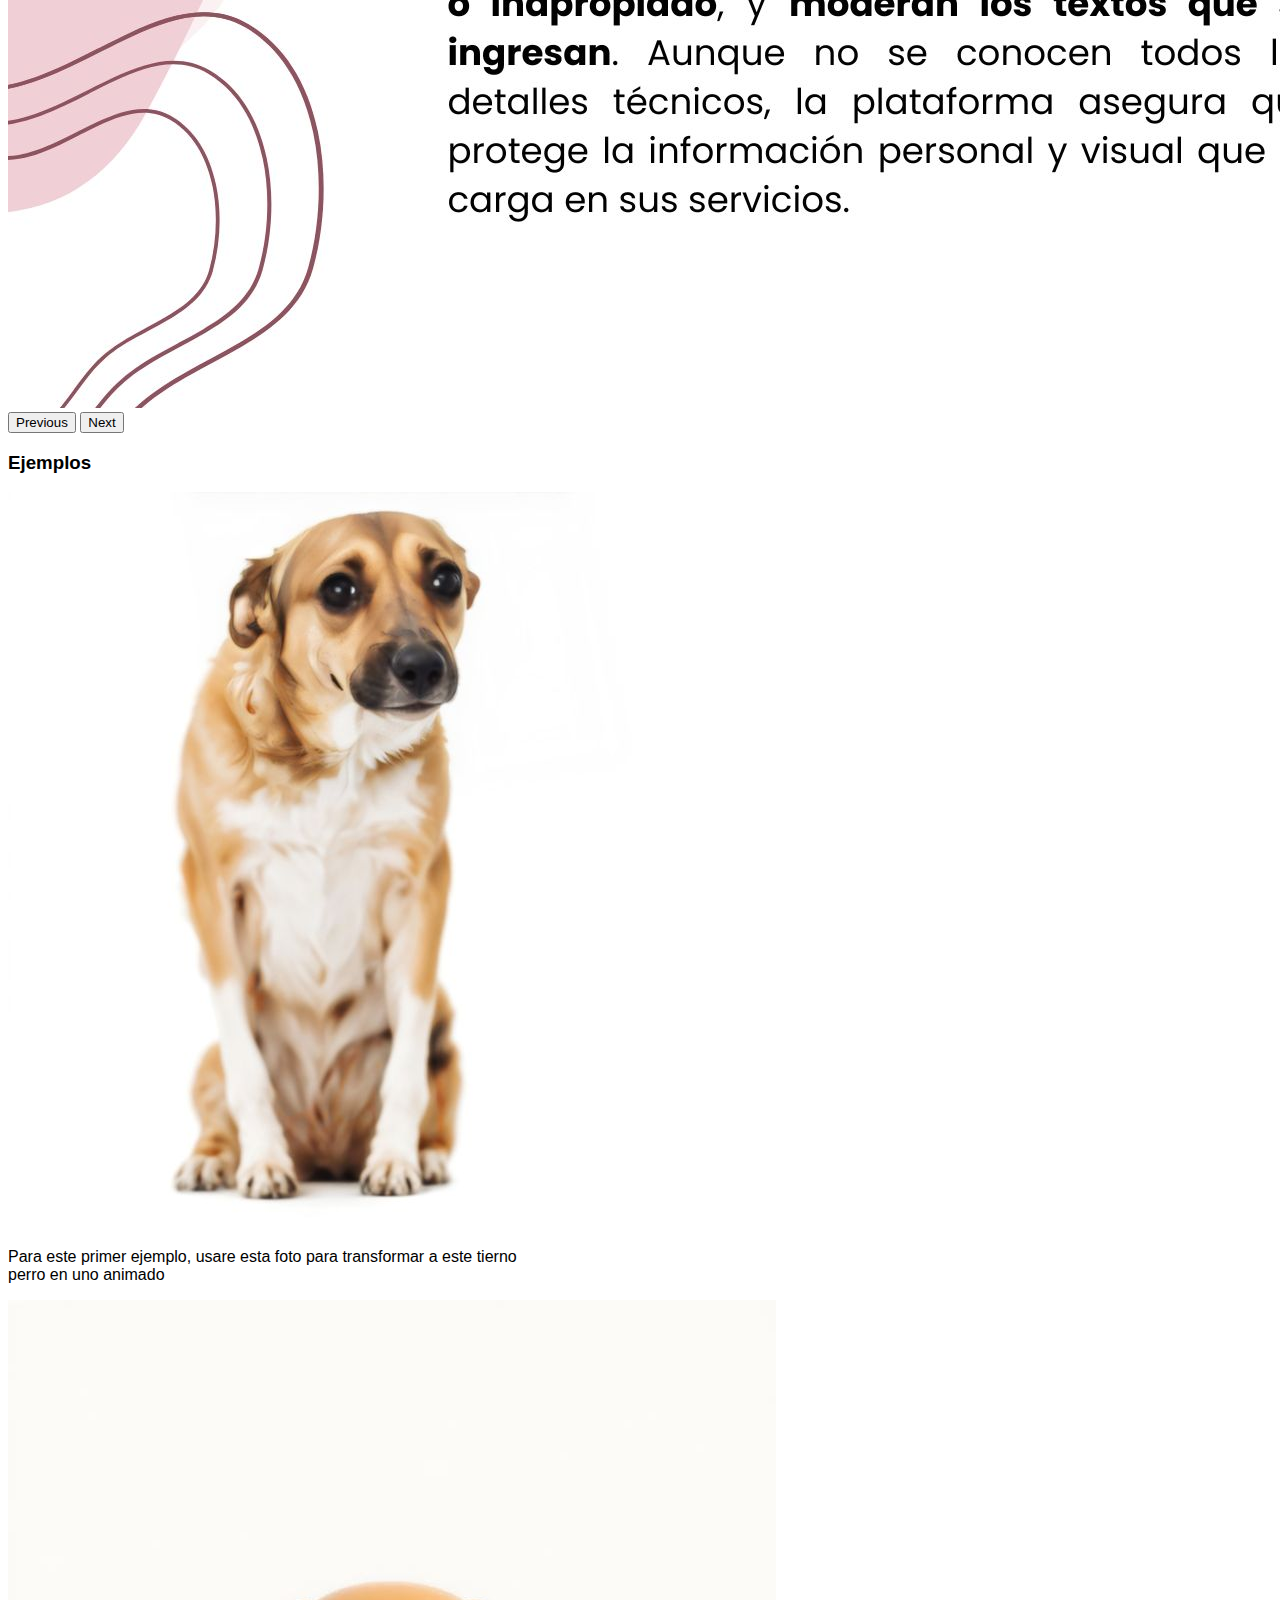
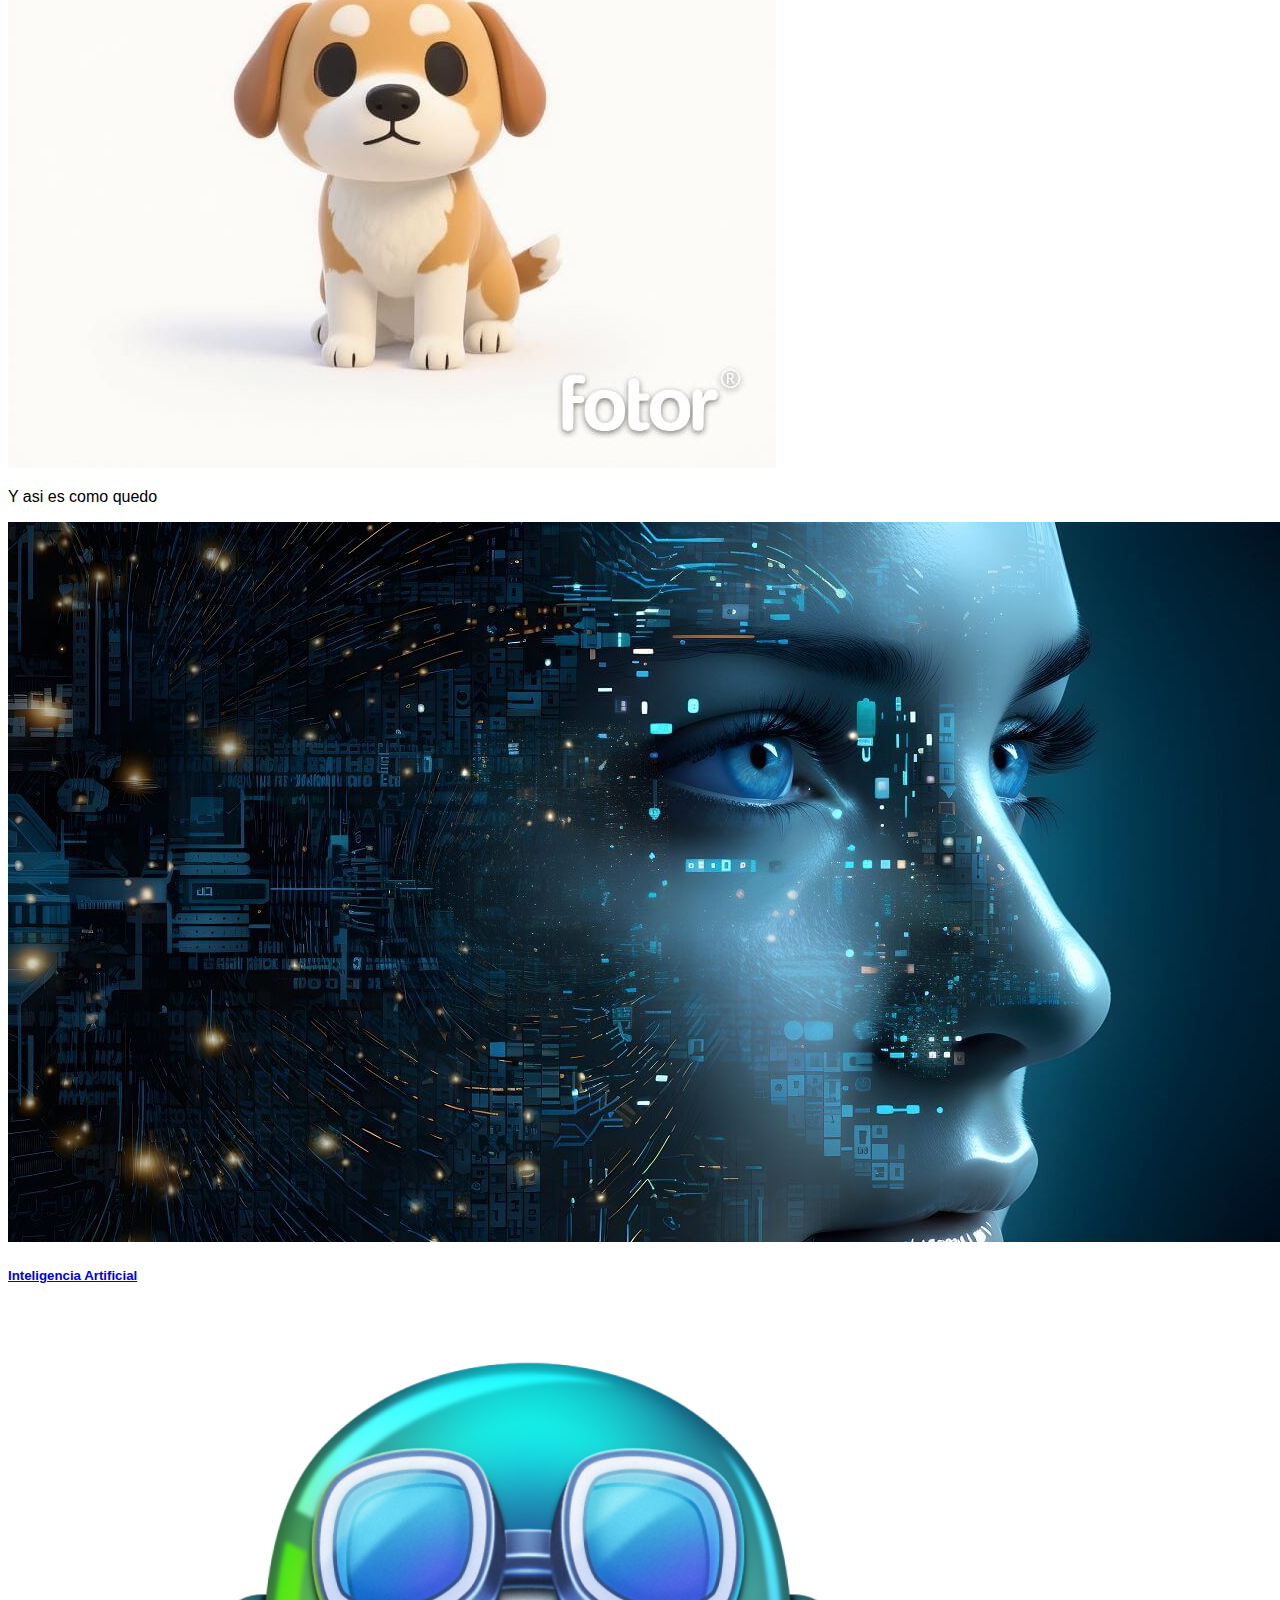
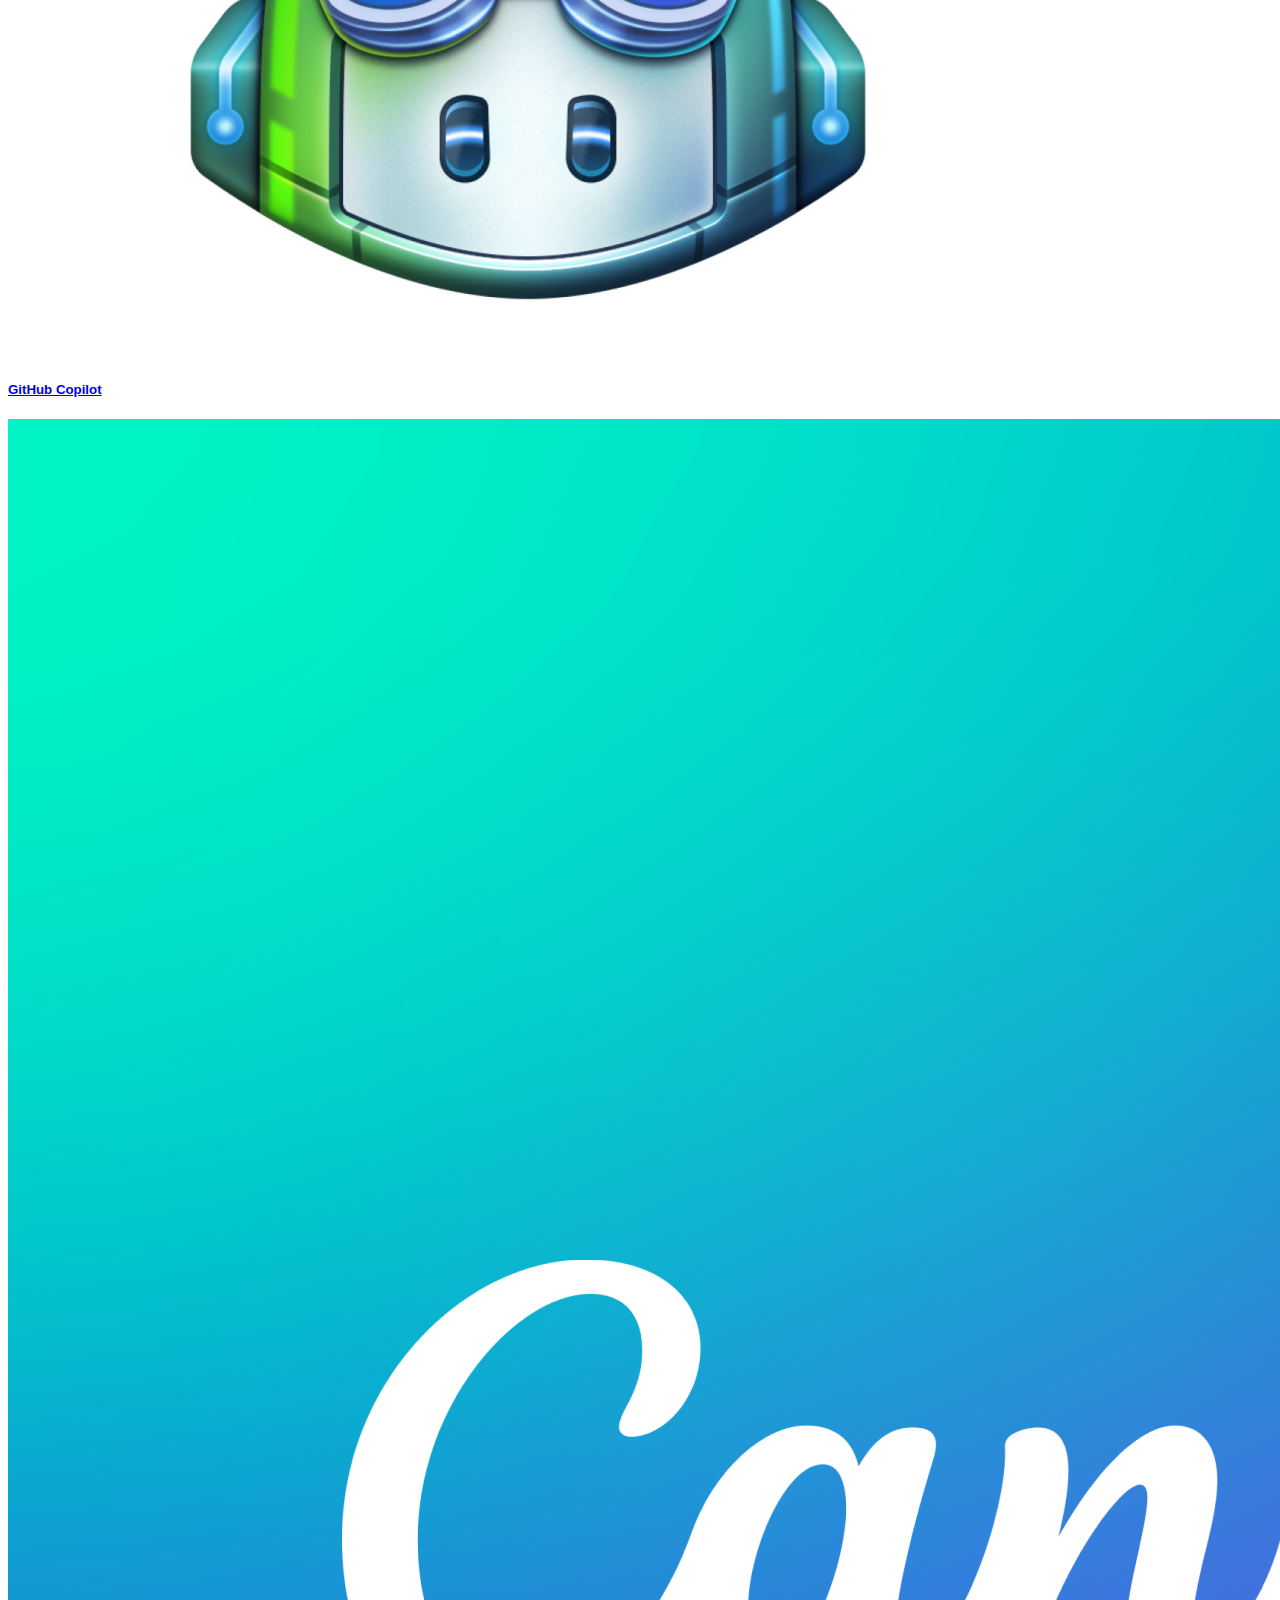
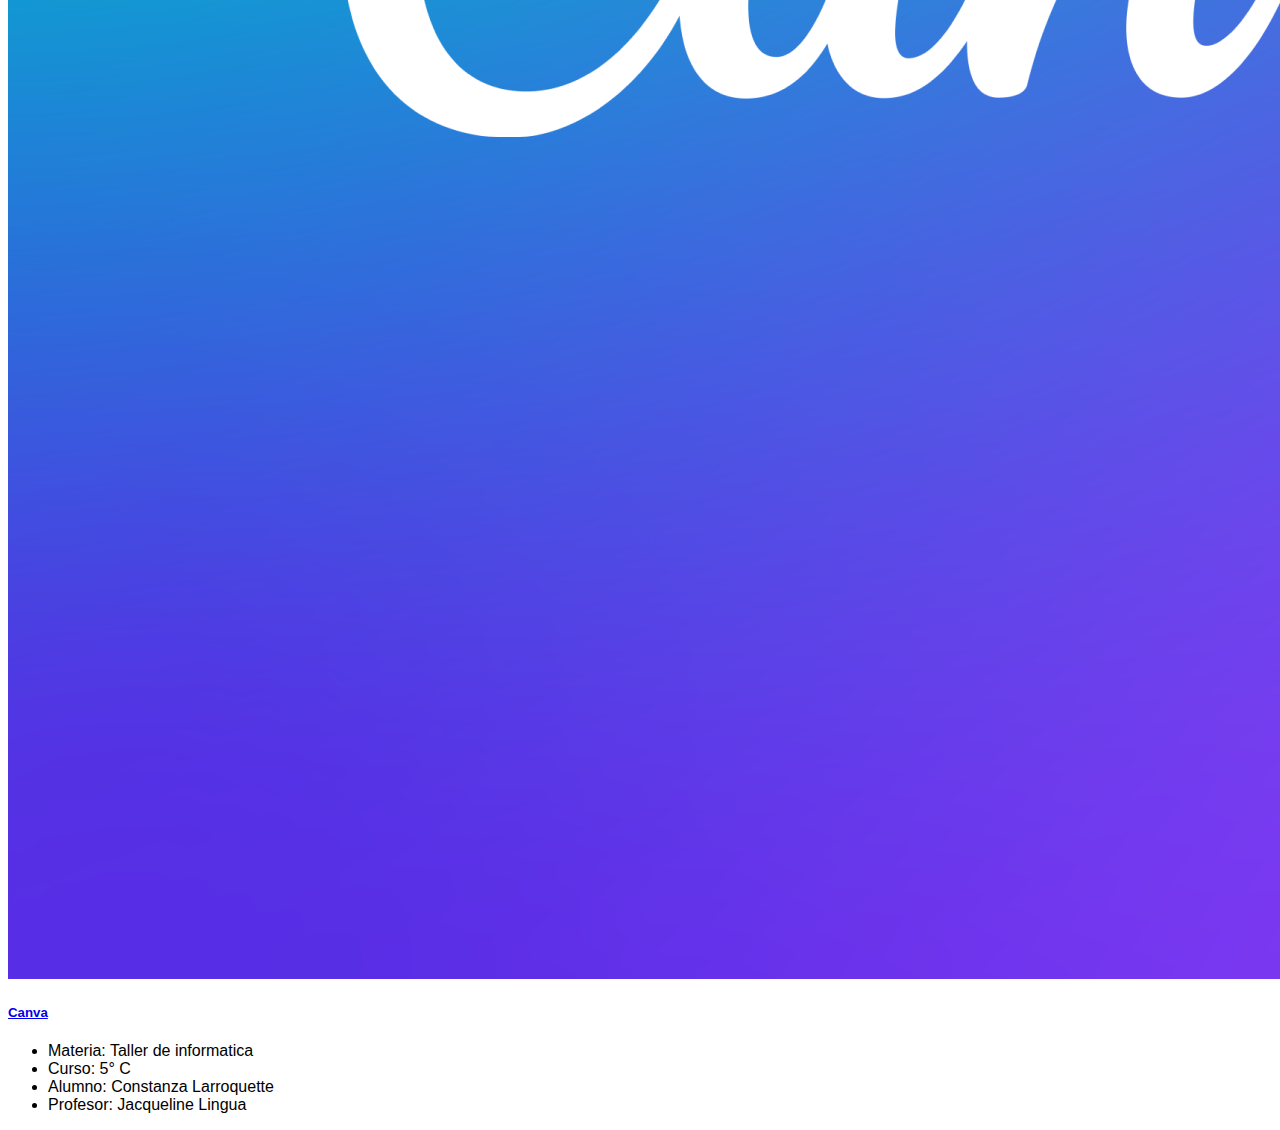
<file: fotor.html>
<!DOCTYPE html>
<html lang="en">
<head>
    <meta charset="UTF-8">
    <meta name="viewport" content="width=device-width, initial-scale=1.0">
    <title>Fotor</title>
    <link href="https://cdn.jsdelivr.net/npm/bootstrap@5.3.8/dist/css/bootstrap.min.css" rel="stylesheet" integrity="sha384-sRIl4kxILFvY47J16cr9ZwB07vP4J8+LH7qKQnuqkuIAvNWLzeN8tE5YBujZqJLB" crossorigin="anonymous">
    <link rel="stylesheet" href="style.css">
</head>
<body>
   <div class="banner">
        <h1>Fotor</h1>
    </div>
     <ul class="nav nav-tabs">
  <li class="nav-item">
    <a class="nav-link active" aria-current="page" href="#">Principal</a>
  </li>
  <li class="nav-item">
    <a class="nav-link" href="canva.html">Canva</a>
  </li>
  <li class="nav-item">
    <a class="nav-link" href="copilot.html">GitHub Copilot</a>
  </li>
  <li class="nav-item">
    <a class="nav-link" href="index.html">Inteligencia Artificial</a>
  </li>
</ul>
    <section>
        <p>
          Fotor es un software de edición de fotos, diseño gráfico y generación de contenido visual, propiedad de la empresa china Chengdu Everimaging Science and Technology fundada en el año 2012.
        </p>
        <p>
          Esta IA busca facilitar la edición de imágenes y diseño gráfico incluso para usuarios sin mucha experiencia, también automatiza tareas tediosas como remover fondos, mejorar la calidad, hacer retoques, etcétera. Básicamente tiene un propósito general en el dominio visual. Posee funciones específicas, como generador de rostros, borrador mágico, generador de planos de planta, etcétera.
        </p>
        <p>
          Podemos decir que Fotor tiene un diseño basado en M2 para generar imágenes de texto a imagen, también usa redes neuronales profundas y modelos de IA de visión, capaces de procesar inputs de texto. La plataforma también usa infraestructura en la nube, servicios de AWS para entrenamiento/inferencia, lo cual sugiere arquitectura moderna, escalable.
        </p>
    
    </section>
    <div id="carouselExample" class="carousel slide">
  <div class="carousel-inner">
    <div class="carousel-item active">
      <img src="fotor datos.jpg" class="d-block w-100" alt="aprendizaje">
    </div>
    <div class="carousel-item">
     <img src="fotor uso.jpg" class="d-block w-100" alt="uso">
    </div>
    <div class="carousel-item">
      <img src="fotor datos (1).jpg" class="d-block w-100" alt="datos">
    </div>
  </div>
  <button class="carousel-control-prev" type="button" data-bs-target="#carouselExample" data-bs-slide="prev">
    <span class="carousel-control-prev-icon" aria-hidden="true"></span>
    <span class="visually-hidden">Previous</span>
  </button>
  <button class="carousel-control-next" type="button" data-bs-target="#carouselExample" data-bs-slide="next">
    <span class="carousel-control-next-icon" aria-hidden="true"></span>
    <span class="visually-hidden">Next</span>
  </button>
</div>
<h3>Ejemplos</h3>
<div class="card mb-3" style="max-width: 540px;">
  <div class="row g-0">
    <div class="col-md-4">
      <img src="WhatsApp Image 2025-10-07 at 1.38.55 AM.jpeg" class="img-fluid rounded-start" alt="...">
    </div>
    <div class="col-md-8">
      <div class="card-body">
        <p class="card-text">Para este primer ejemplo, usare esta foto para transformar a este tierno perro en uno animado</p>
      </div>
    </div>
  </div>
</div>
<div class="card mb-3" style="max-width: 540px;">
  <div class="row g-0">
    <div class="col-md-4">
      <img src="WhatsApp Image 2025-10-07 at 1.38.55 AM (1).jpeg" class="img-fluid rounded-start" alt="...">
    </div>
    <div class="col-md-8">
      <div class="card-body">
        <p class="card-text">Y asi es como quedo </p>
      </div>
    </div>
  </div>
</div>
<div class="card-group">
  <div class="card">
    <img src="IA-2.jpg" class="card-img-top" alt="IA">
    <div class="card-body">
      <h5 class="card-title"><a href="index.html">Inteligencia Artificial</a></h5>
    </div>
  </div>
  <div class="card">
    <img src="GitHub-Copilot-logo-1040x650.png" class="card-img-top" alt="copilot">
    <div class="card-body">
      <h5 class="card-title"><a href="copilot.html">GitHub Copilot</a></h5>
    </div>
  </div>
  <div class="card">
    <img src="image canva.png" class="card-img-top" alt="canva">
    <div class="card-body">
      <h5 class="card-title"><a href="canva.html">Canva</a></h5>
    </div>
  </div>
</div>
<footer>
  <ul>
    <li>Materia: Taller de informatica</li>
    <li>Curso: 5° C</li>
    <li>Alumno: Constanza Larroquette</li>
    <li>Profesor: Jacqueline Lingua</li>
  </ul>
</footer>
    <script src="https://cdn.jsdelivr.net/npm/bootstrap@5.3.8/dist/js/bootstrap.bundle.min.js" integrity="sha384-FKyoEForCGlyvwx9Hj09JcYn3nv7wiPVlz7YYwJrWVcXK/BmnVDxM+D2scQbITxI" crossorigin="anonymous"></script>
</body>
</file>
<file: style.css>
h1{
    text-align: center;
    
}
body{
    font-family: 'Lucida Sans', 'Lucida Sans Regular', 'Lucida Grande', 'Lucida Sans Unicode', Geneva, Verdana, sans-serif;
}
</file>
